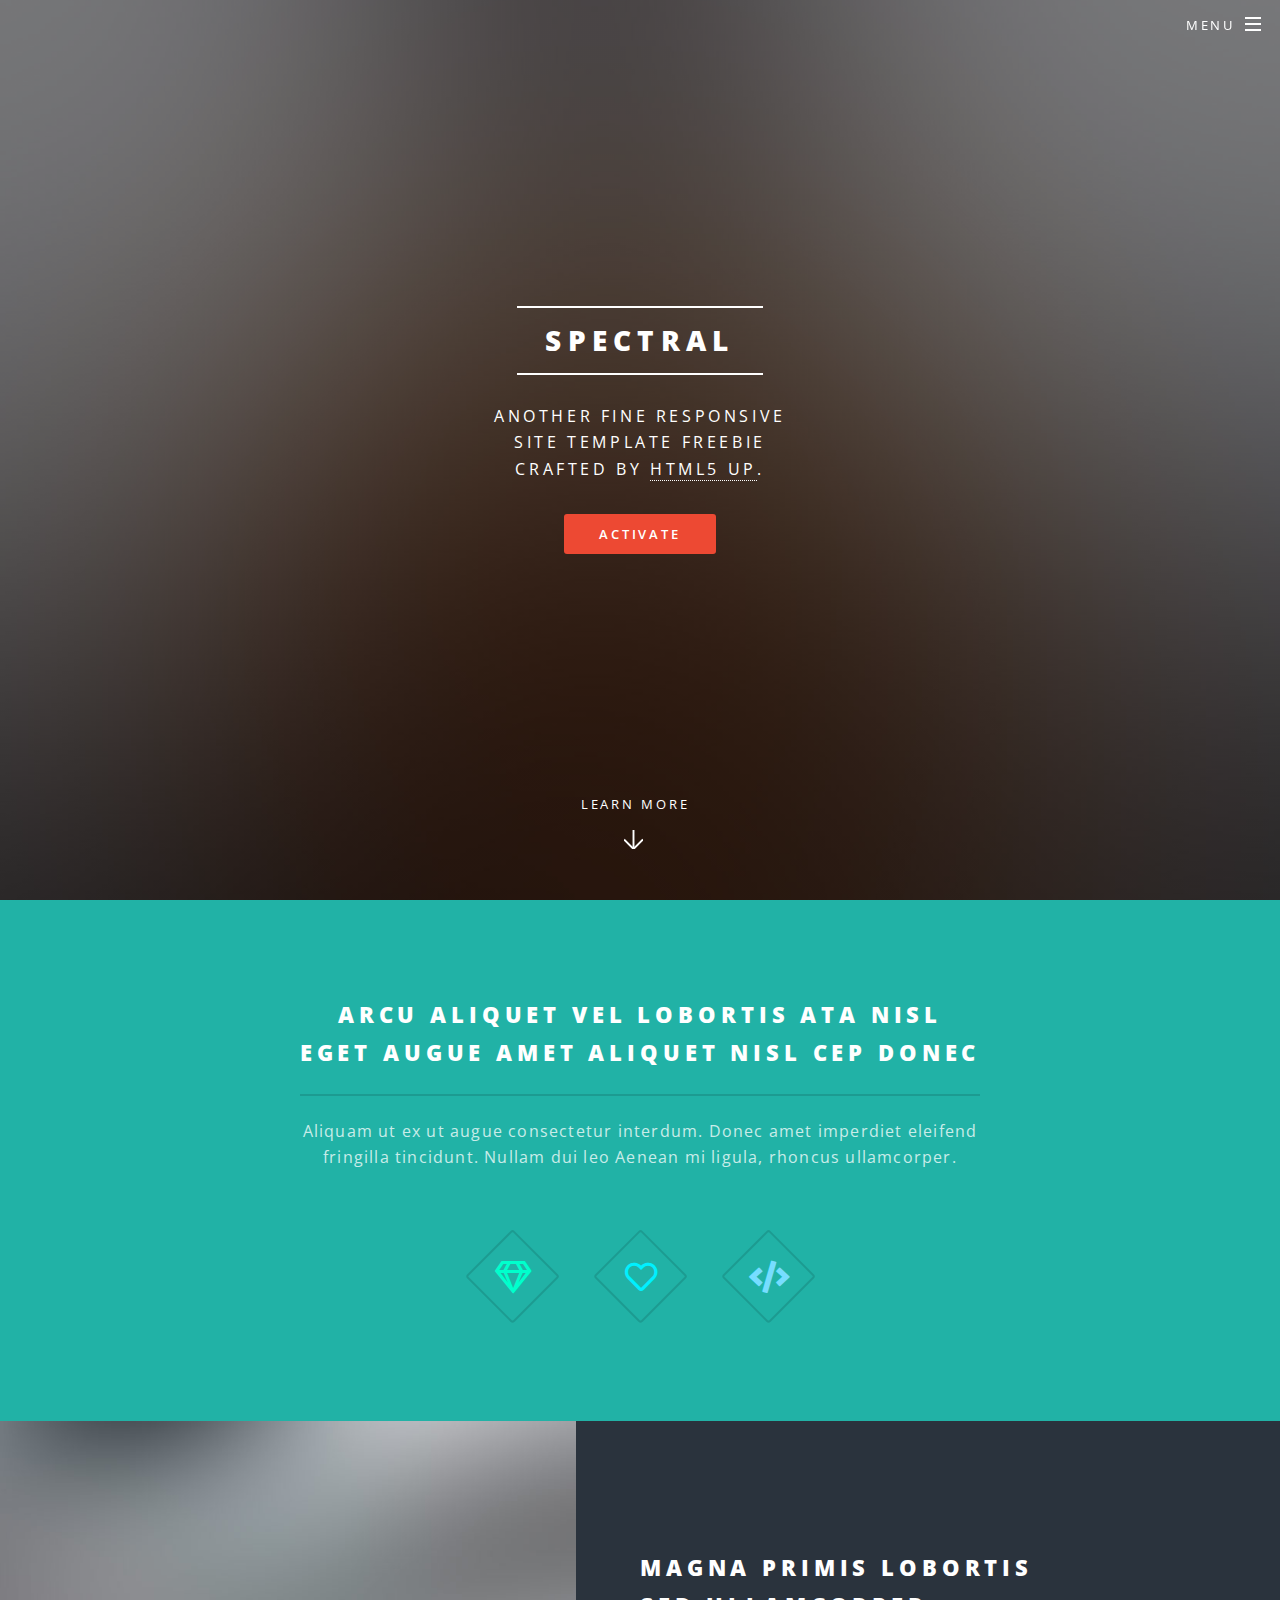
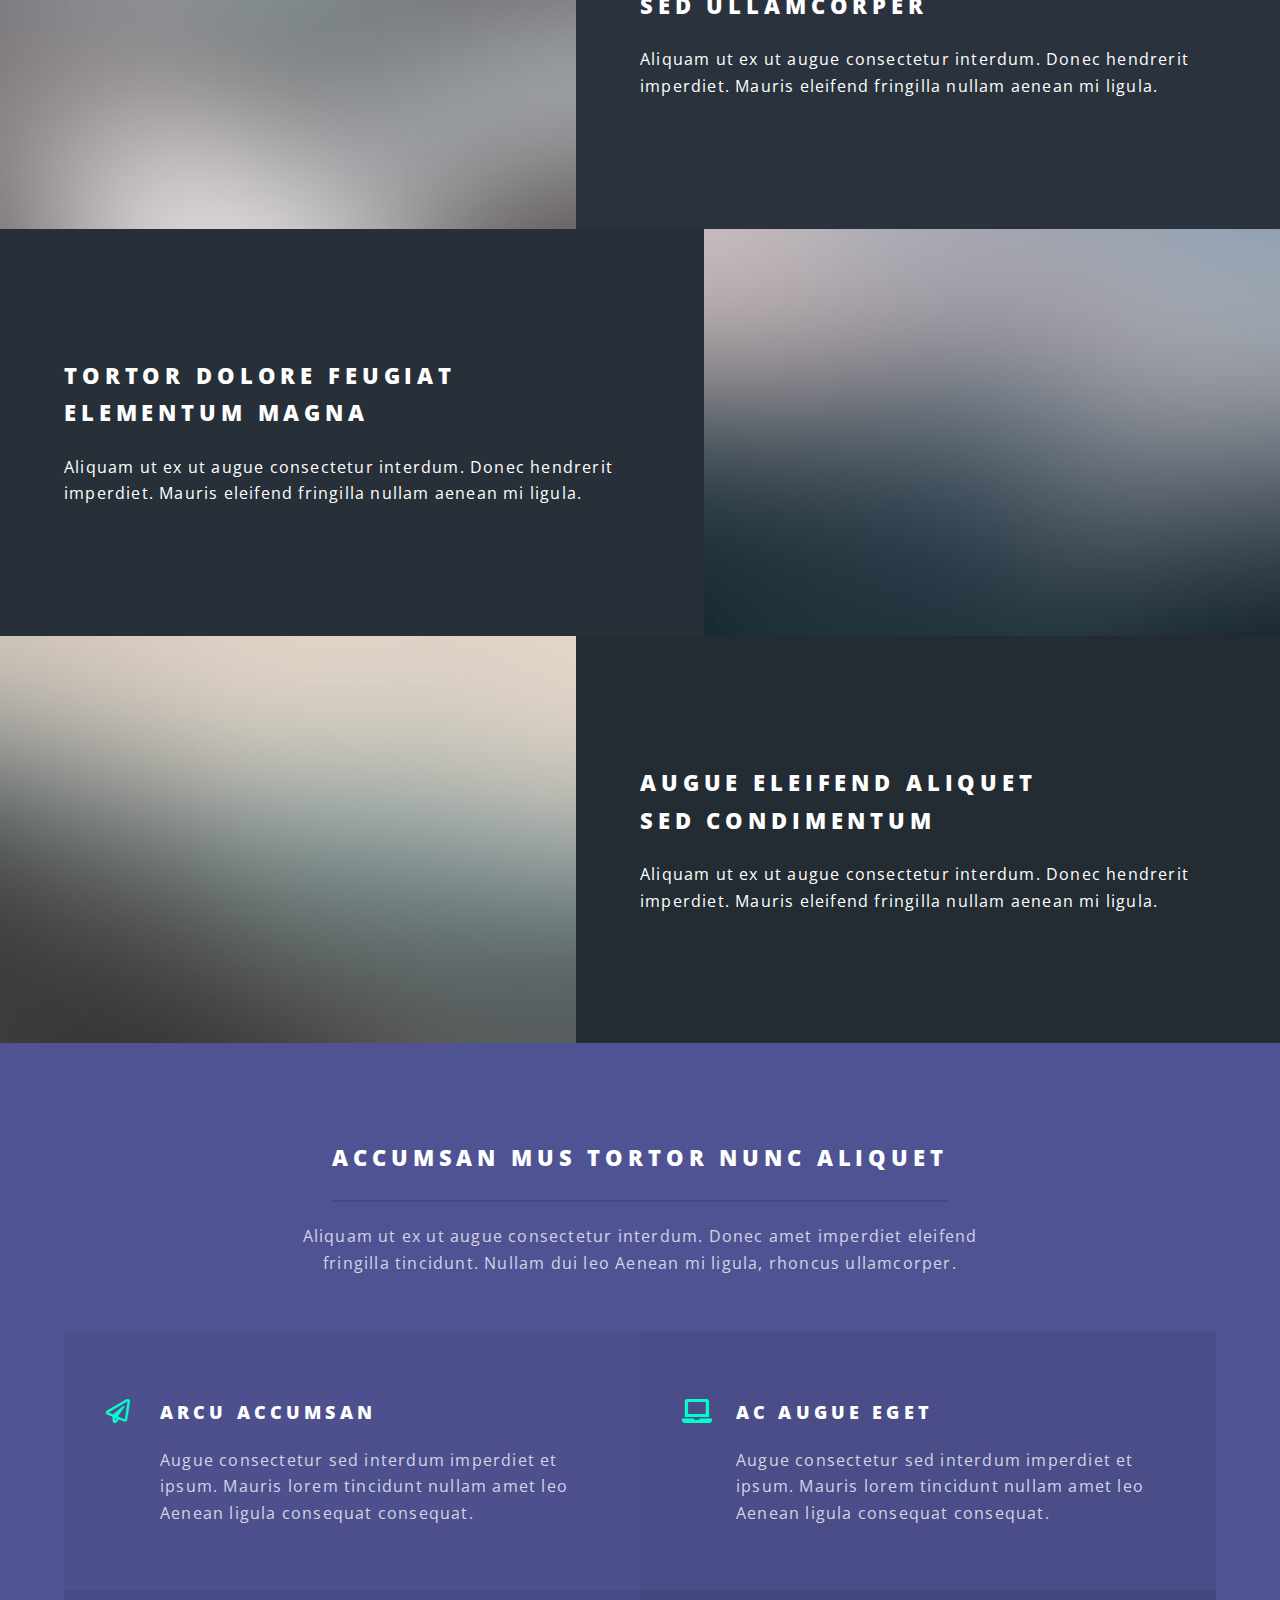
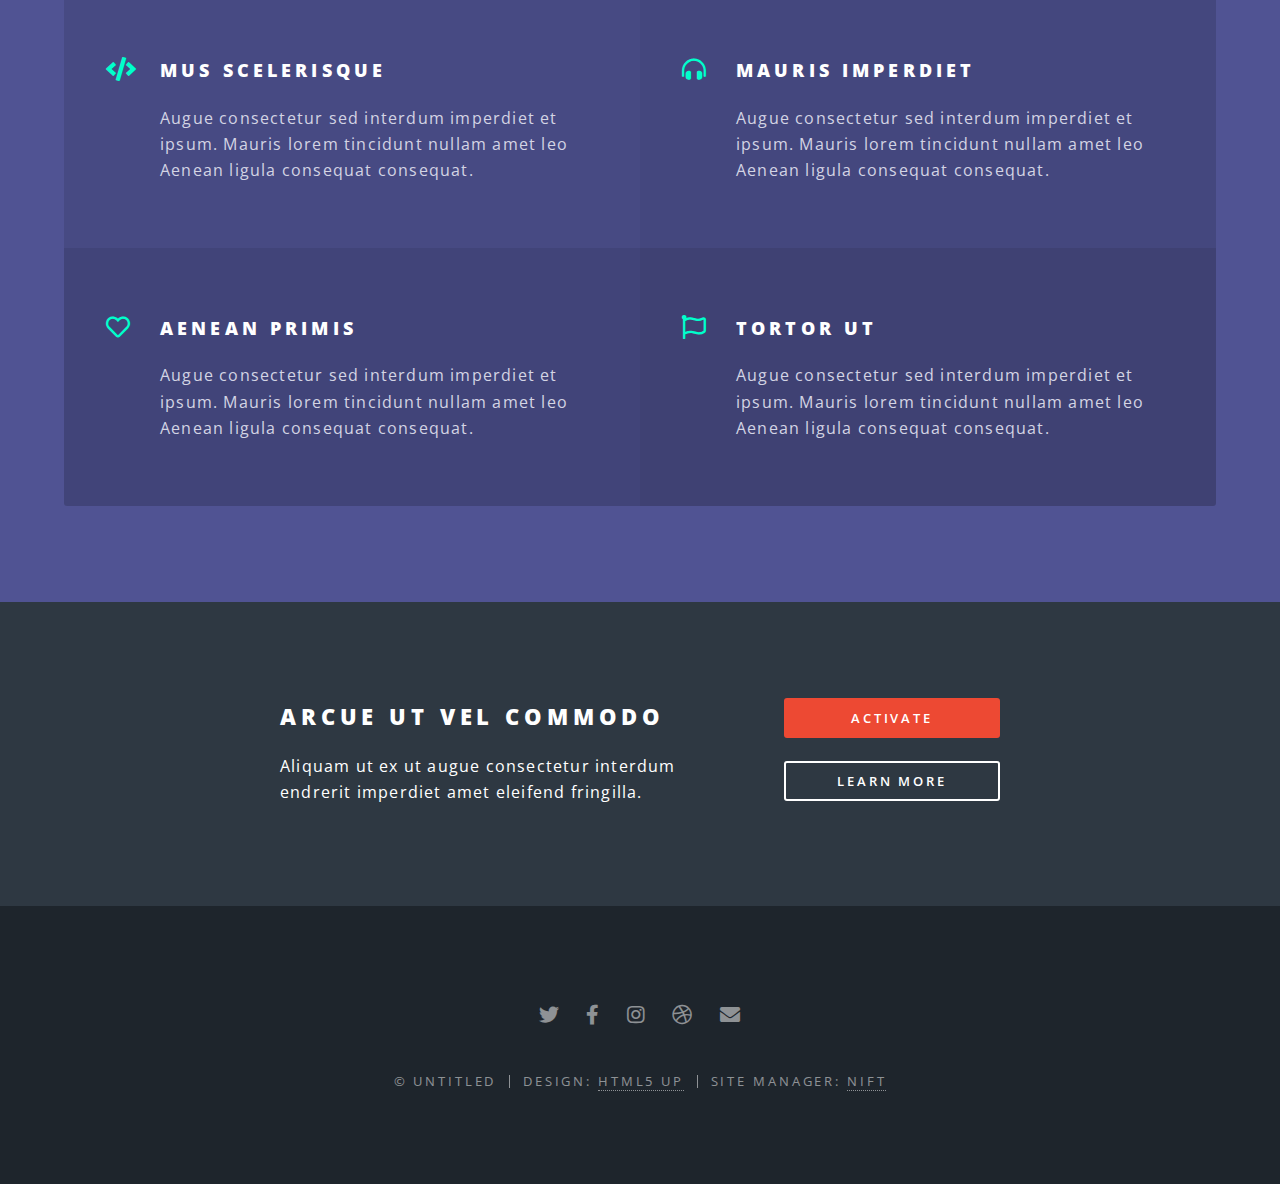
<file: index.html>
<!DOCTYPE HTML>
<!--
	Spectral by HTML5 UP
	html5up.net | @ajlkn
	Free for personal and commercial use under the CCA 3.0 license (html5up.net/license)
-->
<html>
	<head>
		<title>Spectral by HTML5 UP</title>
		<meta charset="utf-8" />
		<meta name="viewport" content="width=device-width, initial-scale=1, user-scalable=no" />
		<link rel="stylesheet" href="assets/css/main.css" />
		<noscript><link rel="stylesheet" href="assets/css/noscript.css" /></noscript>
	</head>
	<body class="landing is-preload">

		<!-- Page Wrapper -->
			<div id="page-wrapper">
				<!-- Header -->
					<header id="header" class="alt">
						<h1><a href="index.html">Spectral</a></h1>
						<nav id="nav">
							<ul>
								<li class="special">
									<a href="#menu" class="menuToggle"><span>Menu</span></a>
									<div id="menu">
										<ul>
											<li><a href="index.html">Home</a></li>
											<li><a href="generic.html">Generic</a></li>
											<li><a href="elements.html">Elements</a></li>
											<li><a href="#">Sign Up</a></li>
											<li><a href="#">Log In</a></li>
										</ul>
									</div>
								</li>
							</ul>
						</nav>
					</header>

				<!-- Banner -->
					<section id="banner">
						<div class="inner">
							<h2>Spectral</h2>
							<p>Another fine responsive<br />
							site template freebie<br />
							crafted by <a href="http://html5up.net">HTML5 UP</a>.</p>
							<ul class="actions special">
								<li><a href="#" class="button primary">Activate</a></li>
							</ul>
						</div>
						<a href="#one" class="more scrolly">Learn More</a>
					</section>
				
				<!-- One -->
					<section id="one" class="wrapper style1 special">
						<div class="inner">
							<header class="major">
								<h2>Arcu aliquet vel lobortis ata nisl<br />
								eget augue amet aliquet nisl cep donec</h2>
								<p>Aliquam ut ex ut augue consectetur interdum. Donec amet imperdiet eleifend<br />
								fringilla tincidunt. Nullam dui leo Aenean mi ligula, rhoncus ullamcorper.</p>
							</header>
							<ul class="icons major">
								<li><span class="icon fa-gem major style1"><span class="label">Lorem</span></span></li>
								<li><span class="icon fa-heart major style2"><span class="label">Ipsum</span></span></li>
								<li><span class="icon solid fa-code major style3"><span class="label">Dolor</span></span></li>
							</ul>
						</div>
					</section>
				
				<!-- Two -->
					<section id="two" class="wrapper alt style2">
						<section class="spotlight">
							<div class="image"><img src="images/pic01.jpg" alt="" /></div><div class="content">
								<h2>Magna primis lobortis<br />
								sed ullamcorper</h2>
								<p>Aliquam ut ex ut augue consectetur interdum. Donec hendrerit imperdiet. Mauris eleifend fringilla nullam aenean mi ligula.</p>
							</div>
						</section>
						<section class="spotlight">
							<div class="image"><img src="images/pic02.jpg" alt="" /></div><div class="content">
								<h2>Tortor dolore feugiat<br />
								elementum magna</h2>
								<p>Aliquam ut ex ut augue consectetur interdum. Donec hendrerit imperdiet. Mauris eleifend fringilla nullam aenean mi ligula.</p>
							</div>
						</section>
						<section class="spotlight">
							<div class="image"><img src="images/pic03.jpg" alt="" /></div><div class="content">
								<h2>Augue eleifend aliquet<br />
								sed condimentum</h2>
								<p>Aliquam ut ex ut augue consectetur interdum. Donec hendrerit imperdiet. Mauris eleifend fringilla nullam aenean mi ligula.</p>
							</div>
						</section>
					</section>
				
				<!-- Three -->
					<section id="three" class="wrapper style3 special">
						<div class="inner">
							<header class="major">
								<h2>Accumsan mus tortor nunc aliquet</h2>
								<p>Aliquam ut ex ut augue consectetur interdum. Donec amet imperdiet eleifend<br />
								fringilla tincidunt. Nullam dui leo Aenean mi ligula, rhoncus ullamcorper.</p>
							</header>
							<ul class="features">
								<li class="icon fa-paper-plane">
									<h3>Arcu accumsan</h3>
									<p>Augue consectetur sed interdum imperdiet et ipsum. Mauris lorem tincidunt nullam amet leo Aenean ligula consequat consequat.</p>
								</li>
								<li class="icon solid fa-laptop">
									<h3>Ac Augue Eget</h3>
									<p>Augue consectetur sed interdum imperdiet et ipsum. Mauris lorem tincidunt nullam amet leo Aenean ligula consequat consequat.</p>
								</li>
								<li class="icon solid fa-code">
									<h3>Mus Scelerisque</h3>
									<p>Augue consectetur sed interdum imperdiet et ipsum. Mauris lorem tincidunt nullam amet leo Aenean ligula consequat consequat.</p>
								</li>
								<li class="icon solid fa-headphones-alt">
									<h3>Mauris Imperdiet</h3>
									<p>Augue consectetur sed interdum imperdiet et ipsum. Mauris lorem tincidunt nullam amet leo Aenean ligula consequat consequat.</p>
								</li>
								<li class="icon fa-heart">
									<h3>Aenean Primis</h3>
									<p>Augue consectetur sed interdum imperdiet et ipsum. Mauris lorem tincidunt nullam amet leo Aenean ligula consequat consequat.</p>
								</li>
								<li class="icon fa-flag">
									<h3>Tortor Ut</h3>
									<p>Augue consectetur sed interdum imperdiet et ipsum. Mauris lorem tincidunt nullam amet leo Aenean ligula consequat consequat.</p>
								</li>
							</ul>
						</div>
					</section>
				
				<!-- CTA -->
					<section id="cta" class="wrapper style4">
						<div class="inner">
							<header>
								<h2>Arcue ut vel commodo</h2>
								<p>Aliquam ut ex ut augue consectetur interdum endrerit imperdiet amet eleifend fringilla.</p>
							</header>
							<ul class="actions stacked">
								<li><a href="#" class="button fit primary">Activate</a></li>
								<li><a href="#" class="button fit">Learn More</a></li>
							</ul>
						</div>
					</section>

				<!-- Footer -->
					<footer id="footer">
						<ul class="icons">
							<li><a href="#" class="icon brands fa-twitter"><span class="label">Twitter</span></a></li>
							<li><a href="#" class="icon brands fa-facebook-f"><span class="label">Facebook</span></a></li>
							<li><a href="#" class="icon brands fa-instagram"><span class="label">Instagram</span></a></li>
							<li><a href="#" class="icon brands fa-dribbble"><span class="label">Dribbble</span></a></li>
							<li><a href="#" class="icon solid fa-envelope"><span class="label">Email</span></a></li>
						</ul>
						<ul class="copyright">
							<li>&copy; Untitled</li><li>Design: <a href="http://html5up.net">HTML5 UP</a></li><li>Site Manager: <a href="https://nift.cc">Nift</a></li>
						</ul>
					</footer>
			</div>

		<!-- Scripts -->
			<script src="assets/js/jquery.min.js"></script>
			<script src="assets/js/jquery.scrollex.min.js"></script>
			<script src="assets/js/jquery.scrolly.min.js"></script>
			<script src="assets/js/browser.min.js"></script>
			<script src="assets/js/breakpoints.min.js"></script>
			<script src="assets/js/util.js"></script>
			<script src="assets/js/main.js"></script>
			<script src="assets/js/process_pre_tags.js"></script>
	</body>
</html>
</file>
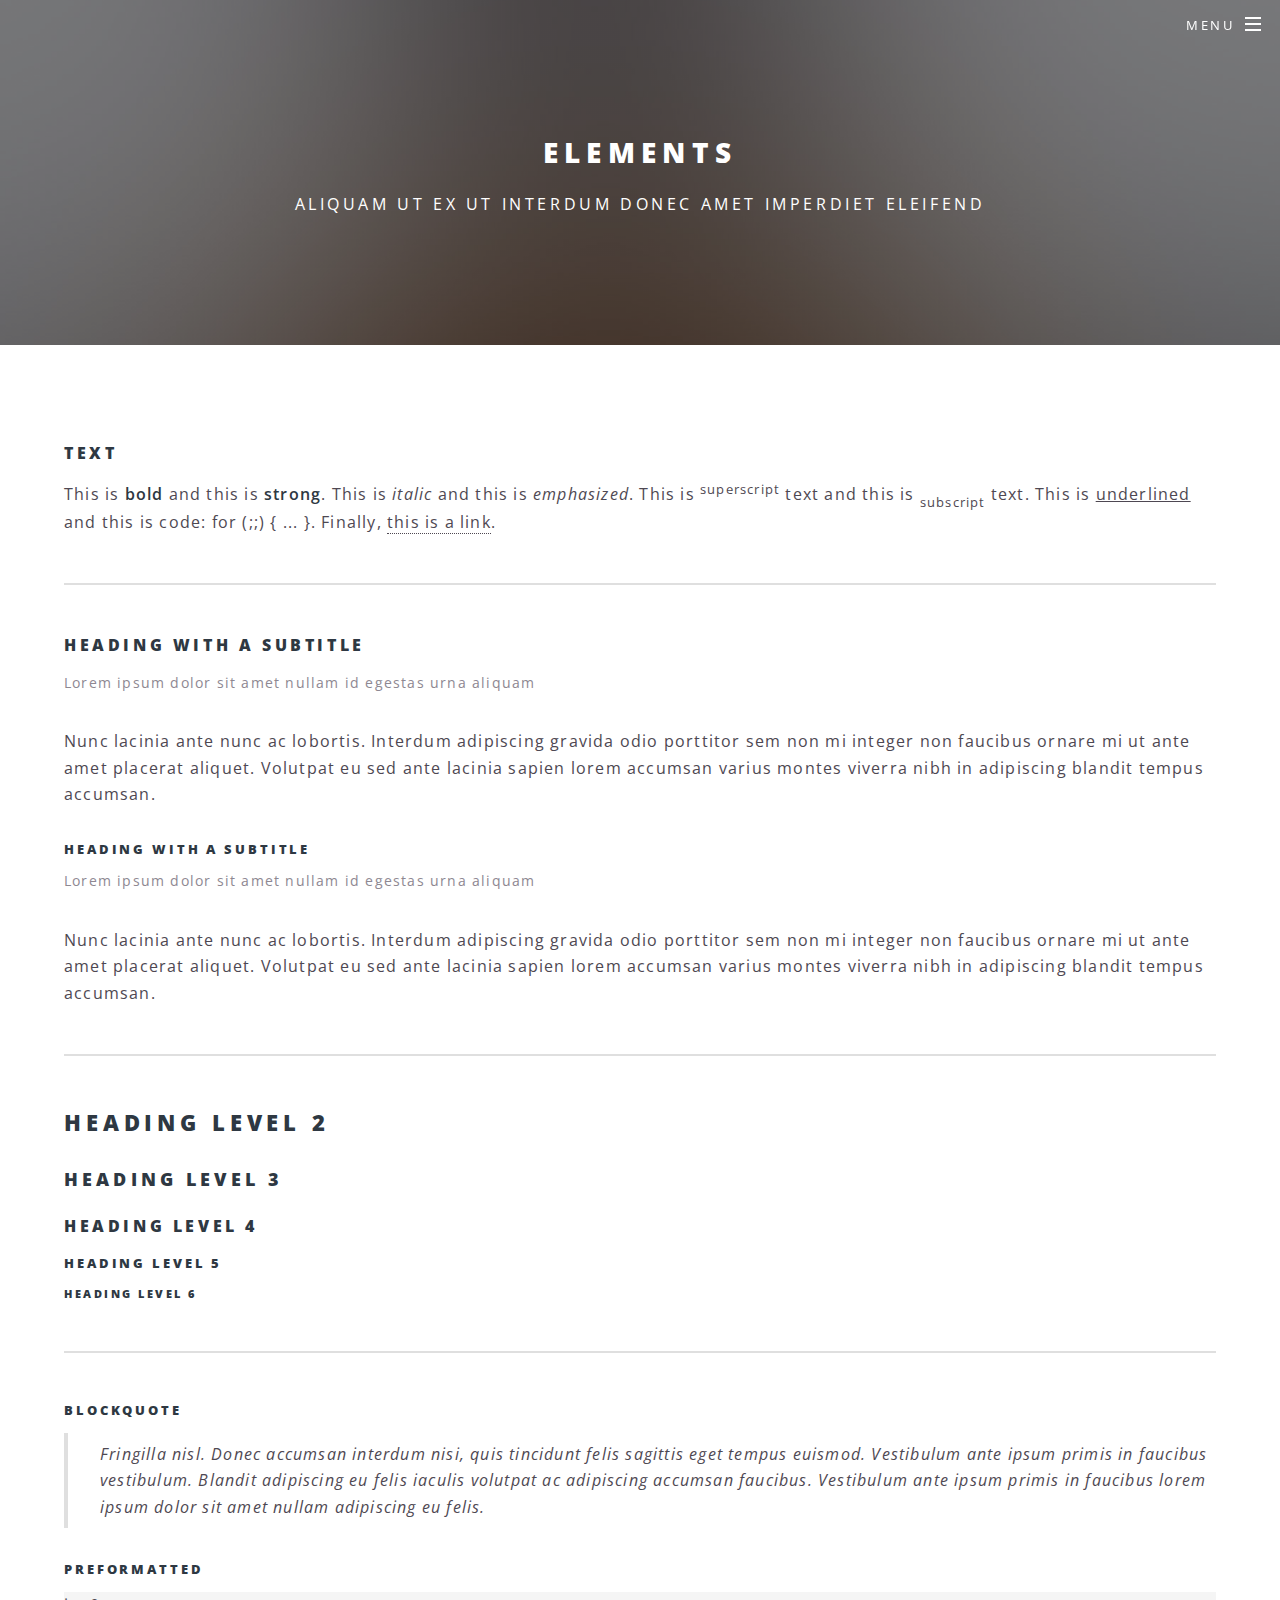
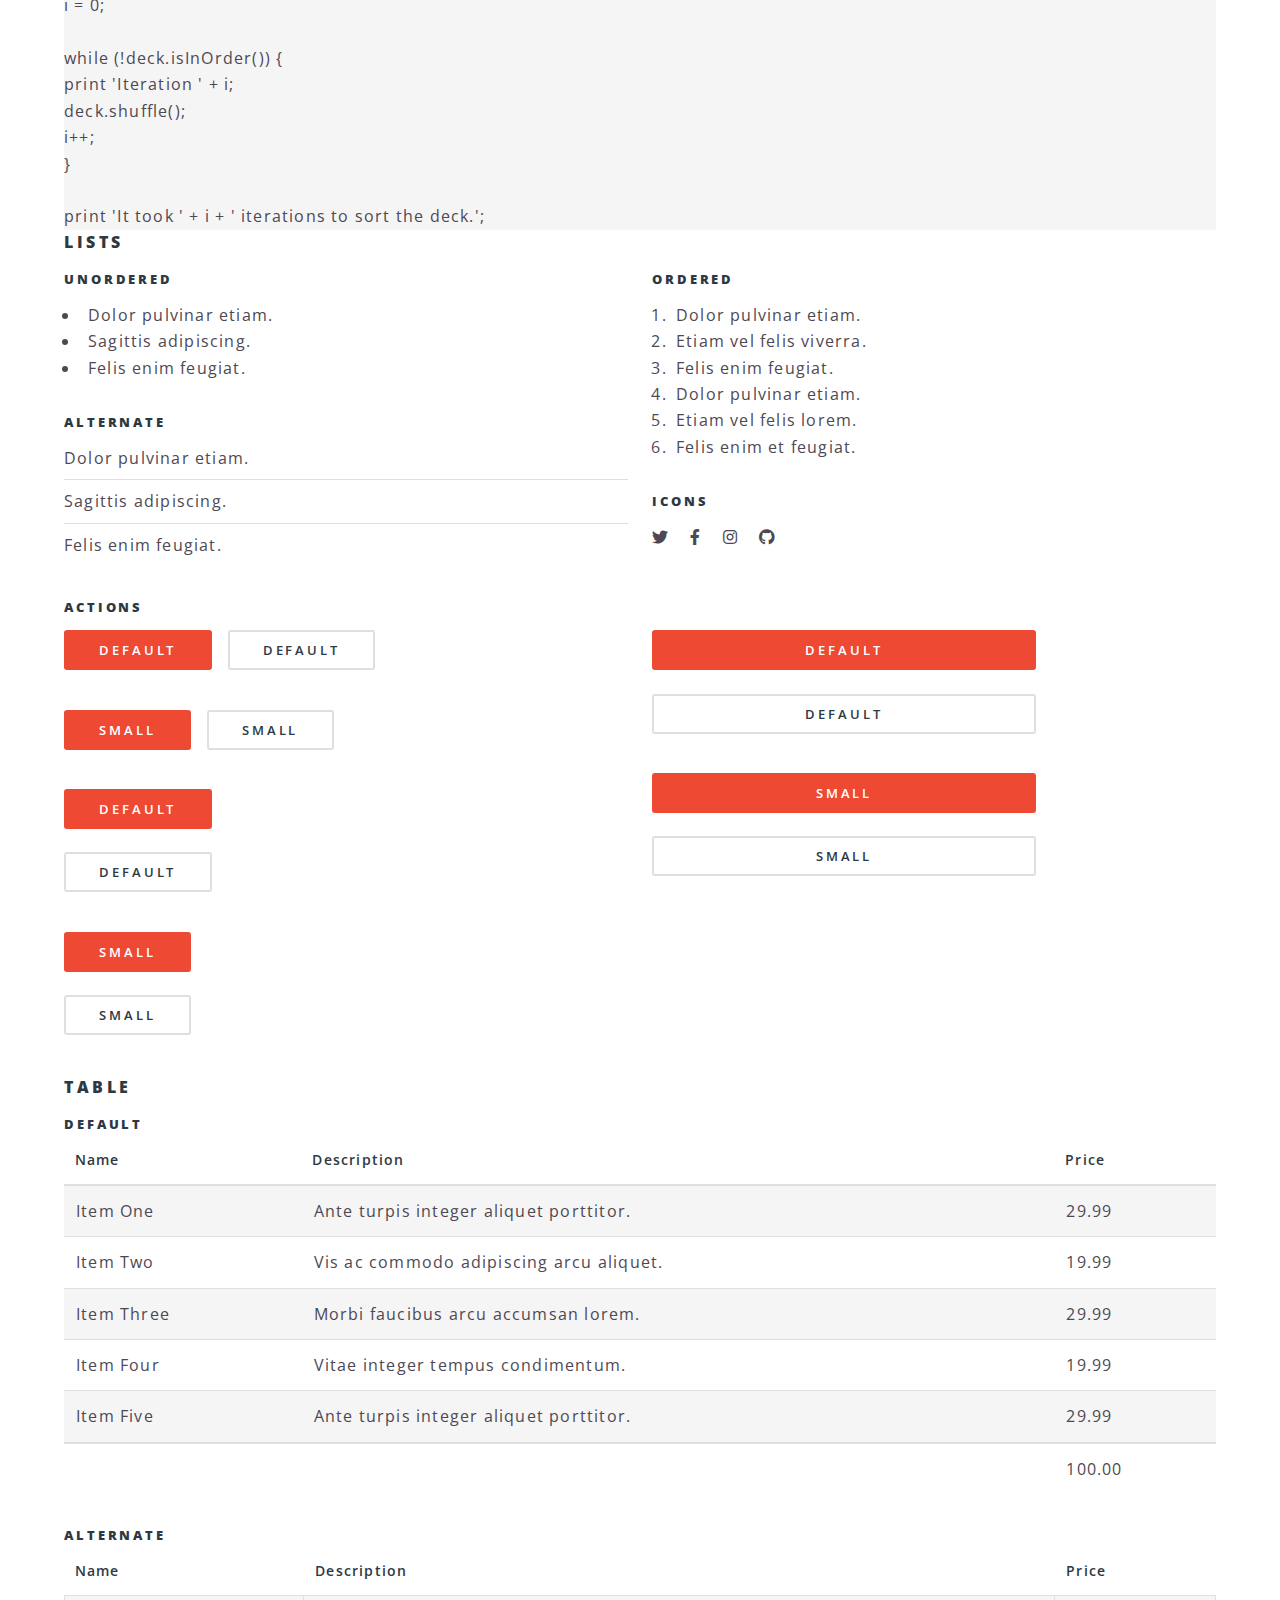
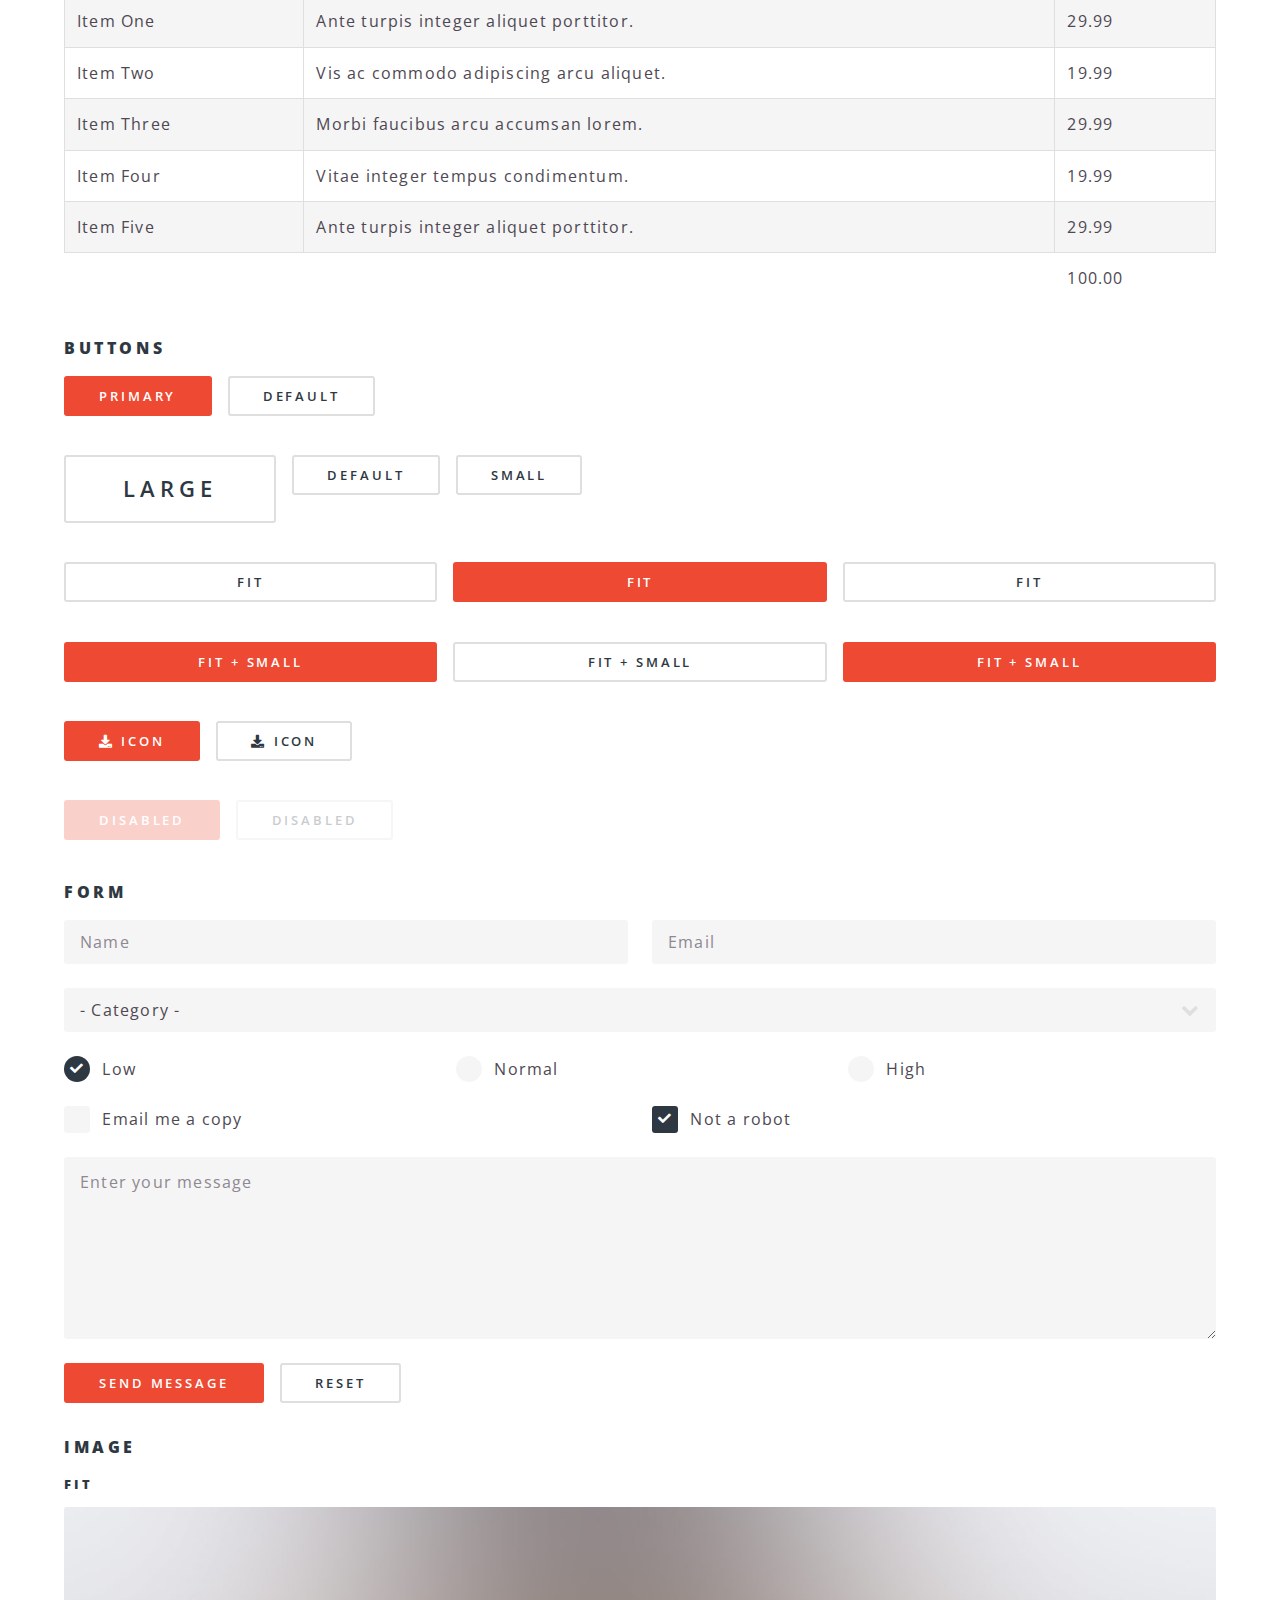
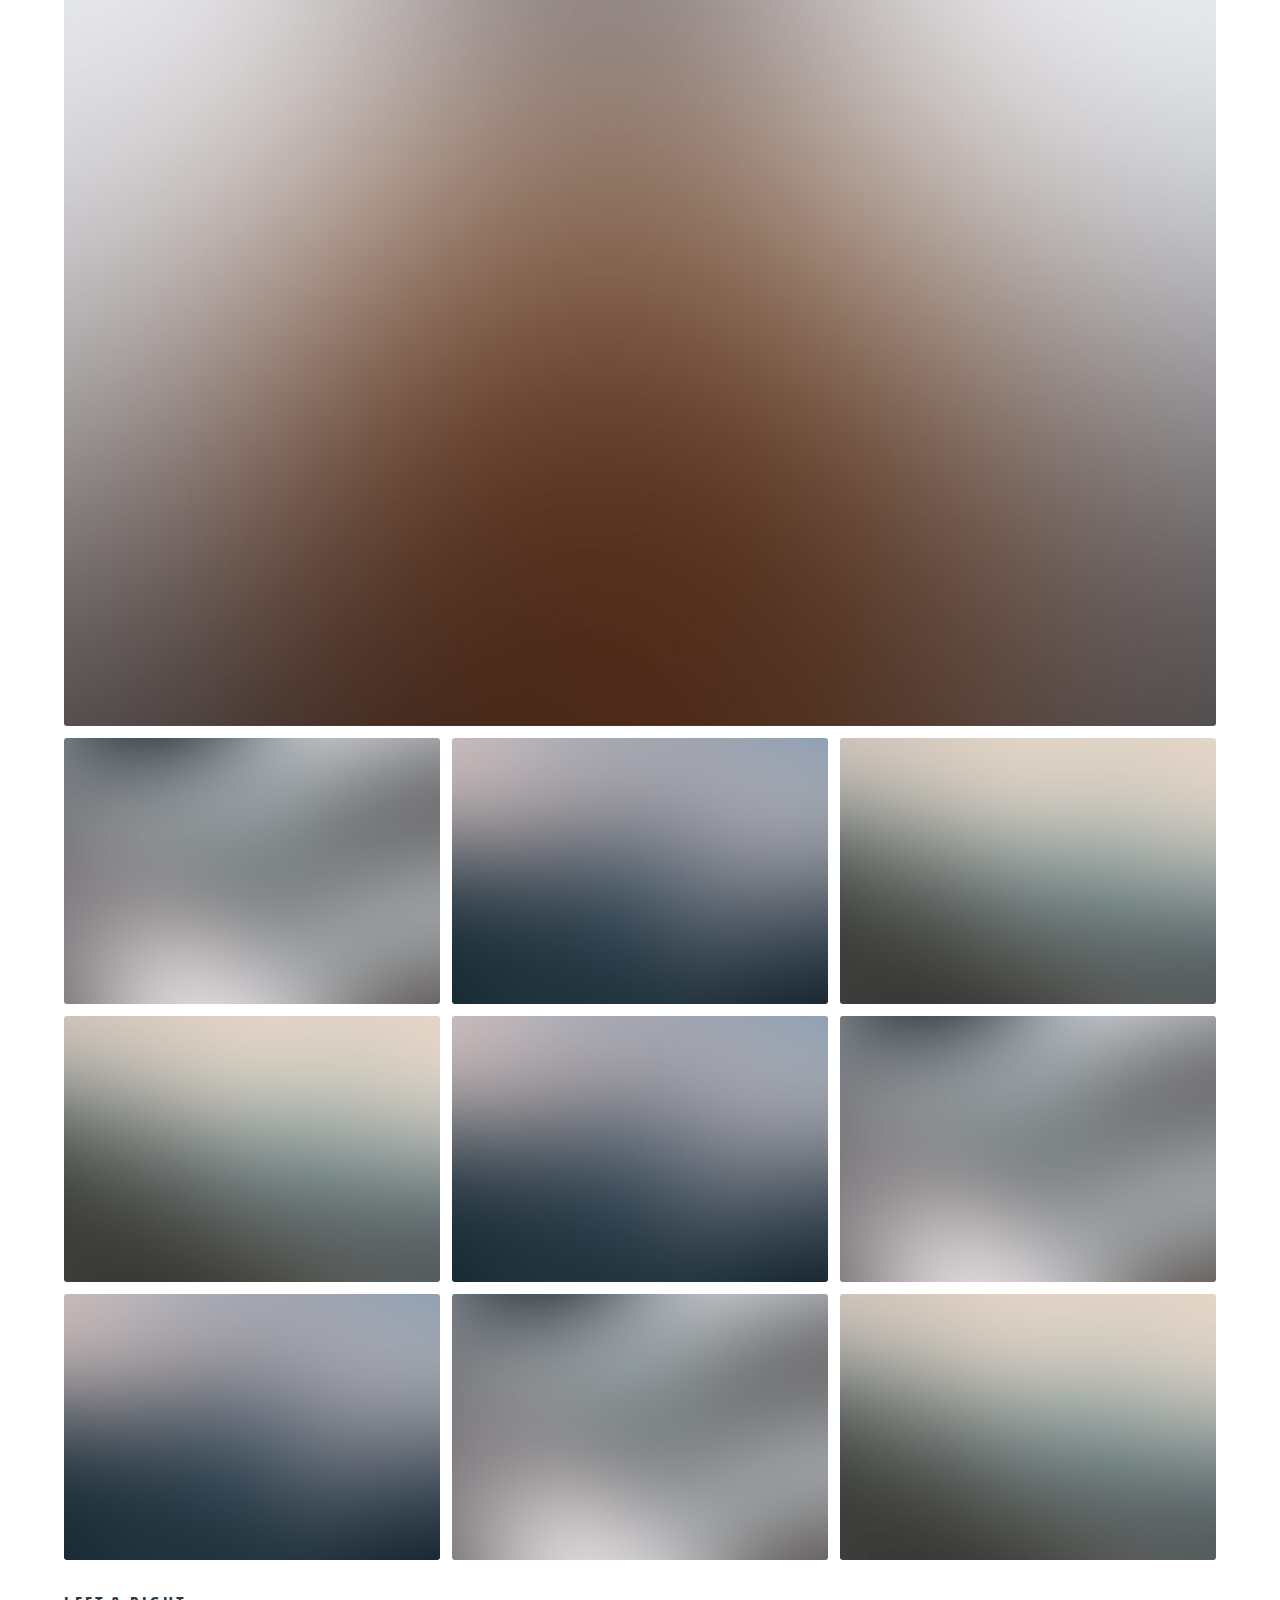
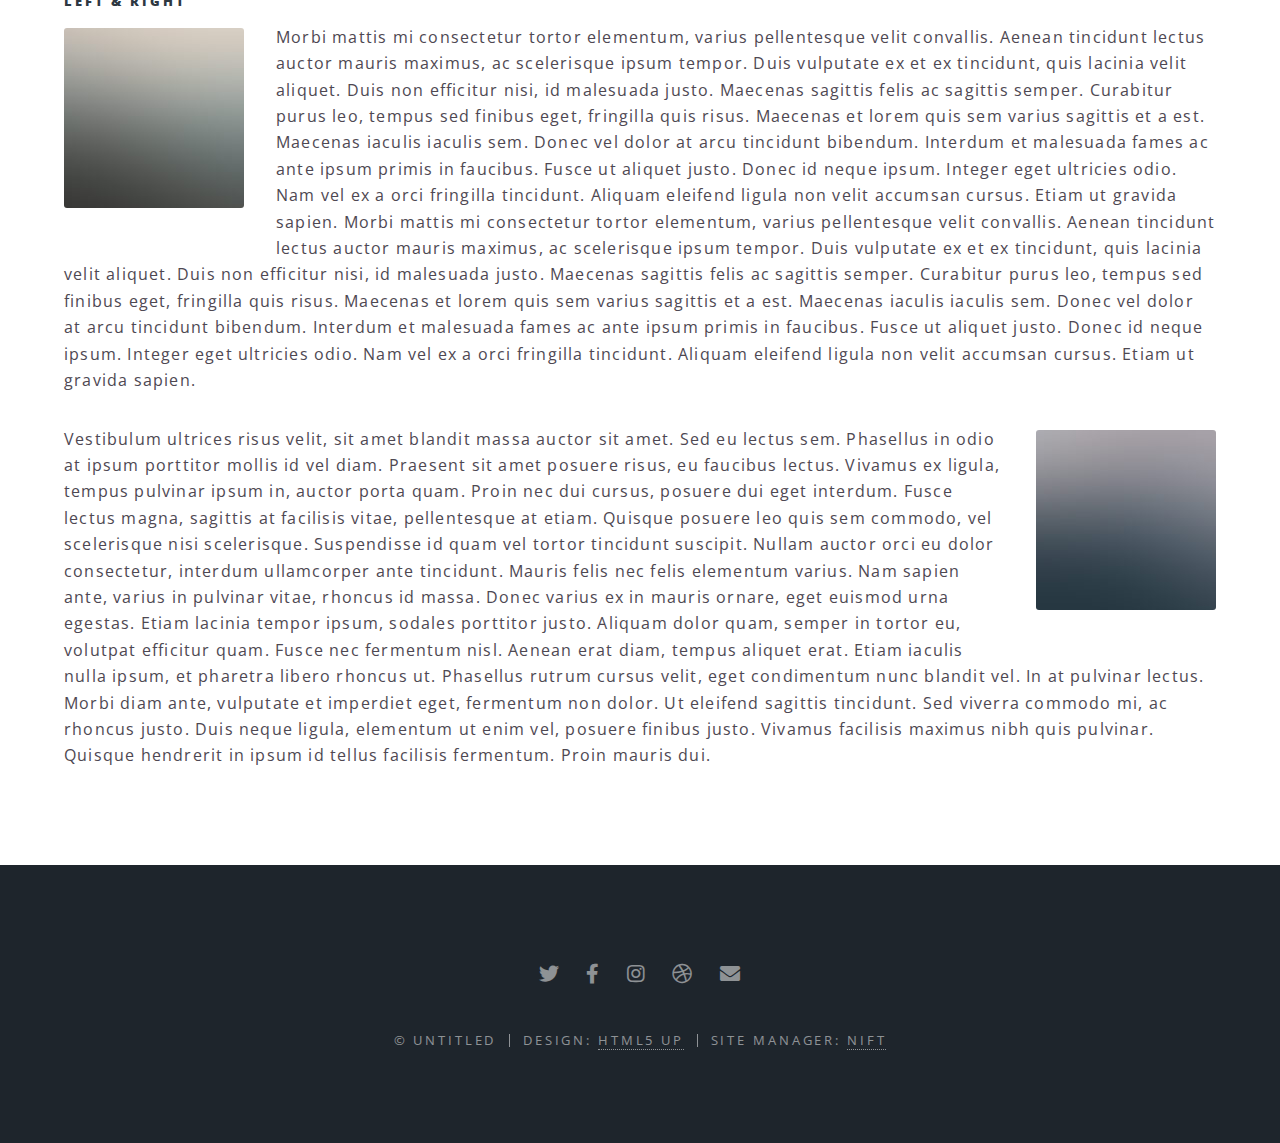
<file: elements.html>
<!DOCTYPE HTML>
<!--
	Spectral by HTML5 UP
	html5up.net | @ajlkn
	Free for personal and commercial use under the CCA 3.0 license (html5up.net/license)
-->
<html>
	<head>
		<title>Spectral by HTML5 UP</title>
		<meta charset="utf-8" />
		<meta name="viewport" content="width=device-width, initial-scale=1, user-scalable=no" />
		<link rel="stylesheet" href="assets/css/main.css" />
		<noscript><link rel="stylesheet" href="assets/css/noscript.css" /></noscript>
	</head>
	<body class="landing is-preload">

		<!-- Page Wrapper -->
			<div id="page-wrapper">
				<!-- Header -->
					<header id="header" class="alt">
						<h1><a href="index.html">Spectral</a></h1>
						<nav id="nav">
							<ul>
								<li class="special">
									<a href="#menu" class="menuToggle"><span>Menu</span></a>
									<div id="menu">
										<ul>
											<li><a href="index.html">Home</a></li>
											<li><a href="generic.html">Generic</a></li>
											<li><a href="elements.html">Elements</a></li>
											<li><a href="#">Sign Up</a></li>
											<li><a href="#">Log In</a></li>
										</ul>
									</div>
								</li>
							</ul>
						</nav>
					</header>

				<!-- Main -->
					<article id="main">
						<header>
							<h2>Elements</h2>
							<p>Aliquam ut ex ut interdum donec amet imperdiet eleifend</p>
						</header>
						<section class="wrapper style5">
							<div class="inner">
				
								<section>
									<h4>Text</h4>
									<p>This is <b>bold</b> and this is <strong>strong</strong>. This is <i>italic</i> and this is <em>emphasized</em>.
									This is <sup>superscript</sup> text and this is <sub>subscript</sub> text.
									This is <u>underlined</u> and this is code: <code>for (;;) { ... }</code>. Finally, <a href="#">this is a link</a>.</p>
									<hr />
									<header>
										<h4>Heading with a Subtitle</h4>
										<p>Lorem ipsum dolor sit amet nullam id egestas urna aliquam</p>
									</header>
									<p>Nunc lacinia ante nunc ac lobortis. Interdum adipiscing gravida odio porttitor sem non mi integer non faucibus ornare mi ut ante amet placerat aliquet. Volutpat eu sed ante lacinia sapien lorem accumsan varius montes viverra nibh in adipiscing blandit tempus accumsan.</p>
									<header>
										<h5>Heading with a Subtitle</h5>
										<p>Lorem ipsum dolor sit amet nullam id egestas urna aliquam</p>
									</header>
									<p>Nunc lacinia ante nunc ac lobortis. Interdum adipiscing gravida odio porttitor sem non mi integer non faucibus ornare mi ut ante amet placerat aliquet. Volutpat eu sed ante lacinia sapien lorem accumsan varius montes viverra nibh in adipiscing blandit tempus accumsan.</p>
									<hr />
									<h2>Heading Level 2</h2>
									<h3>Heading Level 3</h3>
									<h4>Heading Level 4</h4>
									<h5>Heading Level 5</h5>
									<h6>Heading Level 6</h6>
									<hr />
									<h5>Blockquote</h5>
									<blockquote>Fringilla nisl. Donec accumsan interdum nisi, quis tincidunt felis sagittis eget tempus euismod. Vestibulum ante ipsum primis in faucibus vestibulum. Blandit adipiscing eu felis iaculis volutpat ac adipiscing accumsan faucibus. Vestibulum ante ipsum primis in faucibus lorem ipsum dolor sit amet nullam adipiscing eu felis.</blockquote>
									<h5>Preformatted</h5>
									<pre>
										i = 0;
				
										while (!deck.isInOrder()) {
										print 'Iteration ' + i;
										deck.shuffle();
										i++;
										}
				
										print 'It took ' + i + ' iterations to sort the deck.';
									</pre>
								</section>
				
								<section>
									<h4>Lists</h4>
									<div class="row">
										<div class="col-6 col-12-medium">
											<h5>Unordered</h5>
											<ul>
												<li>Dolor pulvinar etiam.</li>
												<li>Sagittis adipiscing.</li>
												<li>Felis enim feugiat.</li>
											</ul>
											<h5>Alternate</h5>
											<ul class="alt">
												<li>Dolor pulvinar etiam.</li>
												<li>Sagittis adipiscing.</li>
												<li>Felis enim feugiat.</li>
											</ul>
										</div>
										<div class="col-6 col-12-medium">
											<h5>Ordered</h5>
											<ol>
												<li>Dolor pulvinar etiam.</li>
												<li>Etiam vel felis viverra.</li>
												<li>Felis enim feugiat.</li>
												<li>Dolor pulvinar etiam.</li>
												<li>Etiam vel felis lorem.</li>
												<li>Felis enim et feugiat.</li>
											</ol>
											<h5>Icons</h5>
											<ul class="icons">
												<li><a href="#" class="icon brands fa-twitter"><span class="label">Twitter</span></a></li>
												<li><a href="#" class="icon brands fa-facebook-f"><span class="label">Facebook</span></a></li>
												<li><a href="#" class="icon brands fa-instagram"><span class="label">Instagram</span></a></li>
												<li><a href="#" class="icon brands fa-github"><span class="label">Github</span></a></li>
											</ul>
										</div>
									</div>
									<h5>Actions</h5>
									<div class="row">
										<div class="col-6 col-12-medium">
											<ul class="actions">
												<li><a href="#" class="button primary">Default</a></li>
												<li><a href="#" class="button">Default</a></li>
											</ul>
											<ul class="actions small">
												<li><a href="#" class="button primary small">Small</a></li>
												<li><a href="#" class="button small">Small</a></li>
											</ul>
											<ul class="actions stacked">
												<li><a href="#" class="button primary">Default</a></li>
												<li><a href="#" class="button">Default</a></li>
											</ul>
											<ul class="actions stacked">
												<li><a href="#" class="button primary small">Small</a></li>
												<li><a href="#" class="button small">Small</a></li>
											</ul>
										</div>
										<div class="col-6 col-12-medium">
											<ul class="actions stacked">
												<li><a href="#" class="button primary fit">Default</a></li>
												<li><a href="#" class="button fit">Default</a></li>
											</ul>
											<ul class="actions stacked">
												<li><a href="#" class="button primary small fit">Small</a></li>
												<li><a href="#" class="button small fit">Small</a></li>
											</ul>
										</div>
									</div>
								</section>
				
								<section>
									<h4>Table</h4>
									<h5>Default</h5>
									<div class="table-wrapper">
										<table>
											<thead>
												<tr>
													<th>Name</th>
													<th>Description</th>
													<th>Price</th>
												</tr>
											</thead>
											<tbody>
												<tr>
													<td>Item One</td>
													<td>Ante turpis integer aliquet porttitor.</td>
													<td>29.99</td>
												</tr>
												<tr>
													<td>Item Two</td>
													<td>Vis ac commodo adipiscing arcu aliquet.</td>
													<td>19.99</td>
												</tr>
												<tr>
													<td>Item Three</td>
													<td> Morbi faucibus arcu accumsan lorem.</td>
													<td>29.99</td>
												</tr>
												<tr>
													<td>Item Four</td>
													<td>Vitae integer tempus condimentum.</td>
													<td>19.99</td>
												</tr>
												<tr>
													<td>Item Five</td>
													<td>Ante turpis integer aliquet porttitor.</td>
													<td>29.99</td>
												</tr>
											</tbody>
											<tfoot>
												<tr>
													<td colspan="2"></td>
													<td>100.00</td>
												</tr>
											</tfoot>
										</table>
									</div>
				
									<h5>Alternate</h5>
									<div class="table-wrapper">
										<table class="alt">
											<thead>
												<tr>
													<th>Name</th>
													<th>Description</th>
													<th>Price</th>
												</tr>
											</thead>
											<tbody>
												<tr>
													<td>Item One</td>
													<td>Ante turpis integer aliquet porttitor.</td>
													<td>29.99</td>
												</tr>
												<tr>
													<td>Item Two</td>
													<td>Vis ac commodo adipiscing arcu aliquet.</td>
													<td>19.99</td>
												</tr>
												<tr>
													<td>Item Three</td>
													<td> Morbi faucibus arcu accumsan lorem.</td>
													<td>29.99</td>
												</tr>
												<tr>
													<td>Item Four</td>
													<td>Vitae integer tempus condimentum.</td>
													<td>19.99</td>
												</tr>
												<tr>
													<td>Item Five</td>
													<td>Ante turpis integer aliquet porttitor.</td>
													<td>29.99</td>
												</tr>
											</tbody>
											<tfoot>
												<tr>
													<td colspan="2"></td>
													<td>100.00</td>
												</tr>
											</tfoot>
										</table>
									</div>
								</section>
				
								<section>
									<h4>Buttons</h4>
									<ul class="actions">
										<li><a href="#" class="button primary">Primary</a></li>
										<li><a href="#" class="button">Default</a></li>
									</ul>
									<ul class="actions">
										<li><a href="#" class="button large">Large</a></li>
										<li><a href="#" class="button">Default</a></li>
										<li><a href="#" class="button small">Small</a></li>
									</ul>
									<ul class="actions fit">
										<li><a href="#" class="button fit">Fit</a></li>
										<li><a href="#" class="button primary fit">Fit</a></li>
										<li><a href="#" class="button fit">Fit</a></li>
									</ul>
									<ul class="actions fit small">
										<li><a href="#" class="button primary fit small">Fit + Small</a></li>
										<li><a href="#" class="button fit small">Fit + Small</a></li>
										<li><a href="#" class="button primary fit small">Fit + Small</a></li>
									</ul>
									<ul class="actions">
										<li><a href="#" class="button primary icon solid fa-download">Icon</a></li>
										<li><a href="#" class="button icon solid fa-download">Icon</a></li>
									</ul>
									<ul class="actions">
										<li><span class="button primary disabled">Disabled</span></li>
										<li><span class="button disabled">Disabled</span></li>
									</ul>
								</section>
				
								<section>
									<h4>Form</h4>
									<form method="post" action="#">
										<div class="row gtr-uniform">
											<div class="col-6 col-12-xsmall">
												<input type="text" name="demo-name" id="demo-name" value="" placeholder="Name" />
											</div>
											<div class="col-6 col-12-xsmall">
												<input type="email" name="demo-email" id="demo-email" value="" placeholder="Email" />
											</div>
											<div class="col-12">
												<select name="demo-category" id="demo-category">
													<option value="">- Category -</option>
													<option value="1">Manufacturing</option>
													<option value="1">Shipping</option>
													<option value="1">Administration</option>
													<option value="1">Human Resources</option>
												</select>
											</div>
											<div class="col-4 col-12-small">
												<input type="radio" id="demo-priority-low" name="demo-priority" checked>
												<label for="demo-priority-low">Low</label>
											</div>
											<div class="col-4 col-12-small">
												<input type="radio" id="demo-priority-normal" name="demo-priority">
												<label for="demo-priority-normal">Normal</label>
											</div>
											<div class="col-4 col-12-small">
												<input type="radio" id="demo-priority-high" name="demo-priority">
												<label for="demo-priority-high">High</label>
											</div>
											<div class="col-6 col-12-small">
												<input type="checkbox" id="demo-copy" name="demo-copy">
												<label for="demo-copy">Email me a copy</label>
											</div>
											<div class="col-6 col-12-small">
												<input type="checkbox" id="demo-human" name="demo-human" checked>
												<label for="demo-human">Not a robot</label>
											</div>
											<div class="col-12">
												<textarea name="demo-message" id="demo-message" placeholder="Enter your message" rows="6"></textarea>
											</div>
											<div class="col-12">
												<ul class="actions">
													<li><input type="submit" value="Send Message" class="primary" /></li>
													<li><input type="reset" value="Reset" /></li>
												</ul>
											</div>
										</div>
									</form>
								</section>
				
								<section>
									<h4>Image</h4>
									<h5>Fit</h5>
									<div class="box alt">
										<div class="row gtr-50 gtr-uniform">
											<div class="col-12"><span class="image fit"><img src="images/banner.jpg" alt="" /></span></div>
											<div class="col-4"><span class="image fit"><img src="images/pic01.jpg" alt="" /></span></div>
											<div class="col-4"><span class="image fit"><img src="images/pic02.jpg" alt="" /></span></div>
											<div class="col-4"><span class="image fit"><img src="images/pic03.jpg" alt="" /></span></div>
											<div class="col-4"><span class="image fit"><img src="images/pic03.jpg" alt="" /></span></div>
											<div class="col-4"><span class="image fit"><img src="images/pic02.jpg" alt="" /></span></div>
											<div class="col-4"><span class="image fit"><img src="images/pic01.jpg" alt="" /></span></div>
											<div class="col-4"><span class="image fit"><img src="images/pic02.jpg" alt="" /></span></div>
											<div class="col-4"><span class="image fit"><img src="images/pic01.jpg" alt="" /></span></div>
											<div class="col-4"><span class="image fit"><img src="images/pic03.jpg" alt="" /></span></div>
										</div>
									</div>
									<h5>Left &amp; Right</h5>
									<p><span class="image left"><img src="images/pic04.jpg" alt="" /></span>Morbi mattis mi consectetur tortor elementum, varius pellentesque velit convallis. Aenean tincidunt lectus auctor mauris maximus, ac scelerisque ipsum tempor. Duis vulputate ex et ex tincidunt, quis lacinia velit aliquet. Duis non efficitur nisi, id malesuada justo. Maecenas sagittis felis ac sagittis semper. Curabitur purus leo, tempus sed finibus eget, fringilla quis risus. Maecenas et lorem quis sem varius sagittis et a est. Maecenas iaculis iaculis sem. Donec vel dolor at arcu tincidunt bibendum. Interdum et malesuada fames ac ante ipsum primis in faucibus. Fusce ut aliquet justo. Donec id neque ipsum. Integer eget ultricies odio. Nam vel ex a orci fringilla tincidunt. Aliquam eleifend ligula non velit accumsan cursus. Etiam ut gravida sapien. Morbi mattis mi consectetur tortor elementum, varius pellentesque velit convallis. Aenean tincidunt lectus auctor mauris maximus, ac scelerisque ipsum tempor. Duis vulputate ex et ex tincidunt, quis lacinia velit aliquet. Duis non efficitur nisi, id malesuada justo. Maecenas sagittis felis ac sagittis semper. Curabitur purus leo, tempus sed finibus eget, fringilla quis risus. Maecenas et lorem quis sem varius sagittis et a est. Maecenas iaculis iaculis sem. Donec vel dolor at arcu tincidunt bibendum. Interdum et malesuada fames ac ante ipsum primis in faucibus. Fusce ut aliquet justo. Donec id neque ipsum. Integer eget ultricies odio. Nam vel ex a orci fringilla tincidunt. Aliquam eleifend ligula non velit accumsan cursus. Etiam ut gravida sapien.</p>
									<p><span class="image right"><img src="images/pic05.jpg" alt="" /></span>Vestibulum ultrices risus velit, sit amet blandit massa auctor sit amet. Sed eu lectus sem. Phasellus in odio at ipsum porttitor mollis id vel diam. Praesent sit amet posuere risus, eu faucibus lectus. Vivamus ex ligula, tempus pulvinar ipsum in, auctor porta quam. Proin nec dui cursus, posuere dui eget interdum. Fusce lectus magna, sagittis at facilisis vitae, pellentesque at etiam. Quisque posuere leo quis sem commodo, vel scelerisque nisi scelerisque. Suspendisse id quam vel tortor tincidunt suscipit. Nullam auctor orci eu dolor consectetur, interdum ullamcorper ante tincidunt. Mauris felis nec felis elementum varius. Nam sapien ante, varius in pulvinar vitae, rhoncus id massa. Donec varius ex in mauris ornare, eget euismod urna egestas. Etiam lacinia tempor ipsum, sodales porttitor justo. Aliquam dolor quam, semper in tortor eu, volutpat efficitur quam. Fusce nec fermentum nisl. Aenean erat diam, tempus aliquet erat. Etiam iaculis nulla ipsum, et pharetra libero rhoncus ut. Phasellus rutrum cursus velit, eget condimentum nunc blandit vel. In at pulvinar lectus. Morbi diam ante, vulputate et imperdiet eget, fermentum non dolor. Ut eleifend sagittis tincidunt. Sed viverra commodo mi, ac rhoncus justo. Duis neque ligula, elementum ut enim vel, posuere finibus justo. Vivamus facilisis maximus nibh quis pulvinar. Quisque hendrerit in ipsum id tellus facilisis fermentum. Proin mauris dui.</p>
								</section>
				
							</div>
						</section>
					</article>

				<!-- Footer -->
					<footer id="footer">
						<ul class="icons">
							<li><a href="#" class="icon brands fa-twitter"><span class="label">Twitter</span></a></li>
							<li><a href="#" class="icon brands fa-facebook-f"><span class="label">Facebook</span></a></li>
							<li><a href="#" class="icon brands fa-instagram"><span class="label">Instagram</span></a></li>
							<li><a href="#" class="icon brands fa-dribbble"><span class="label">Dribbble</span></a></li>
							<li><a href="#" class="icon solid fa-envelope"><span class="label">Email</span></a></li>
						</ul>
						<ul class="copyright">
							<li>&copy; Untitled</li><li>Design: <a href="http://html5up.net">HTML5 UP</a></li><li>Site Manager: <a href="https://nift.cc">Nift</a></li>
						</ul>
					</footer>
			</div>

		<!-- Scripts -->
			<script src="assets/js/jquery.min.js"></script>
			<script src="assets/js/jquery.scrollex.min.js"></script>
			<script src="assets/js/jquery.scrolly.min.js"></script>
			<script src="assets/js/browser.min.js"></script>
			<script src="assets/js/breakpoints.min.js"></script>
			<script src="assets/js/util.js"></script>
			<script src="assets/js/main.js"></script>
			<script src="assets/js/process_pre_tags.js"></script>
	</body>
</html>
</file>
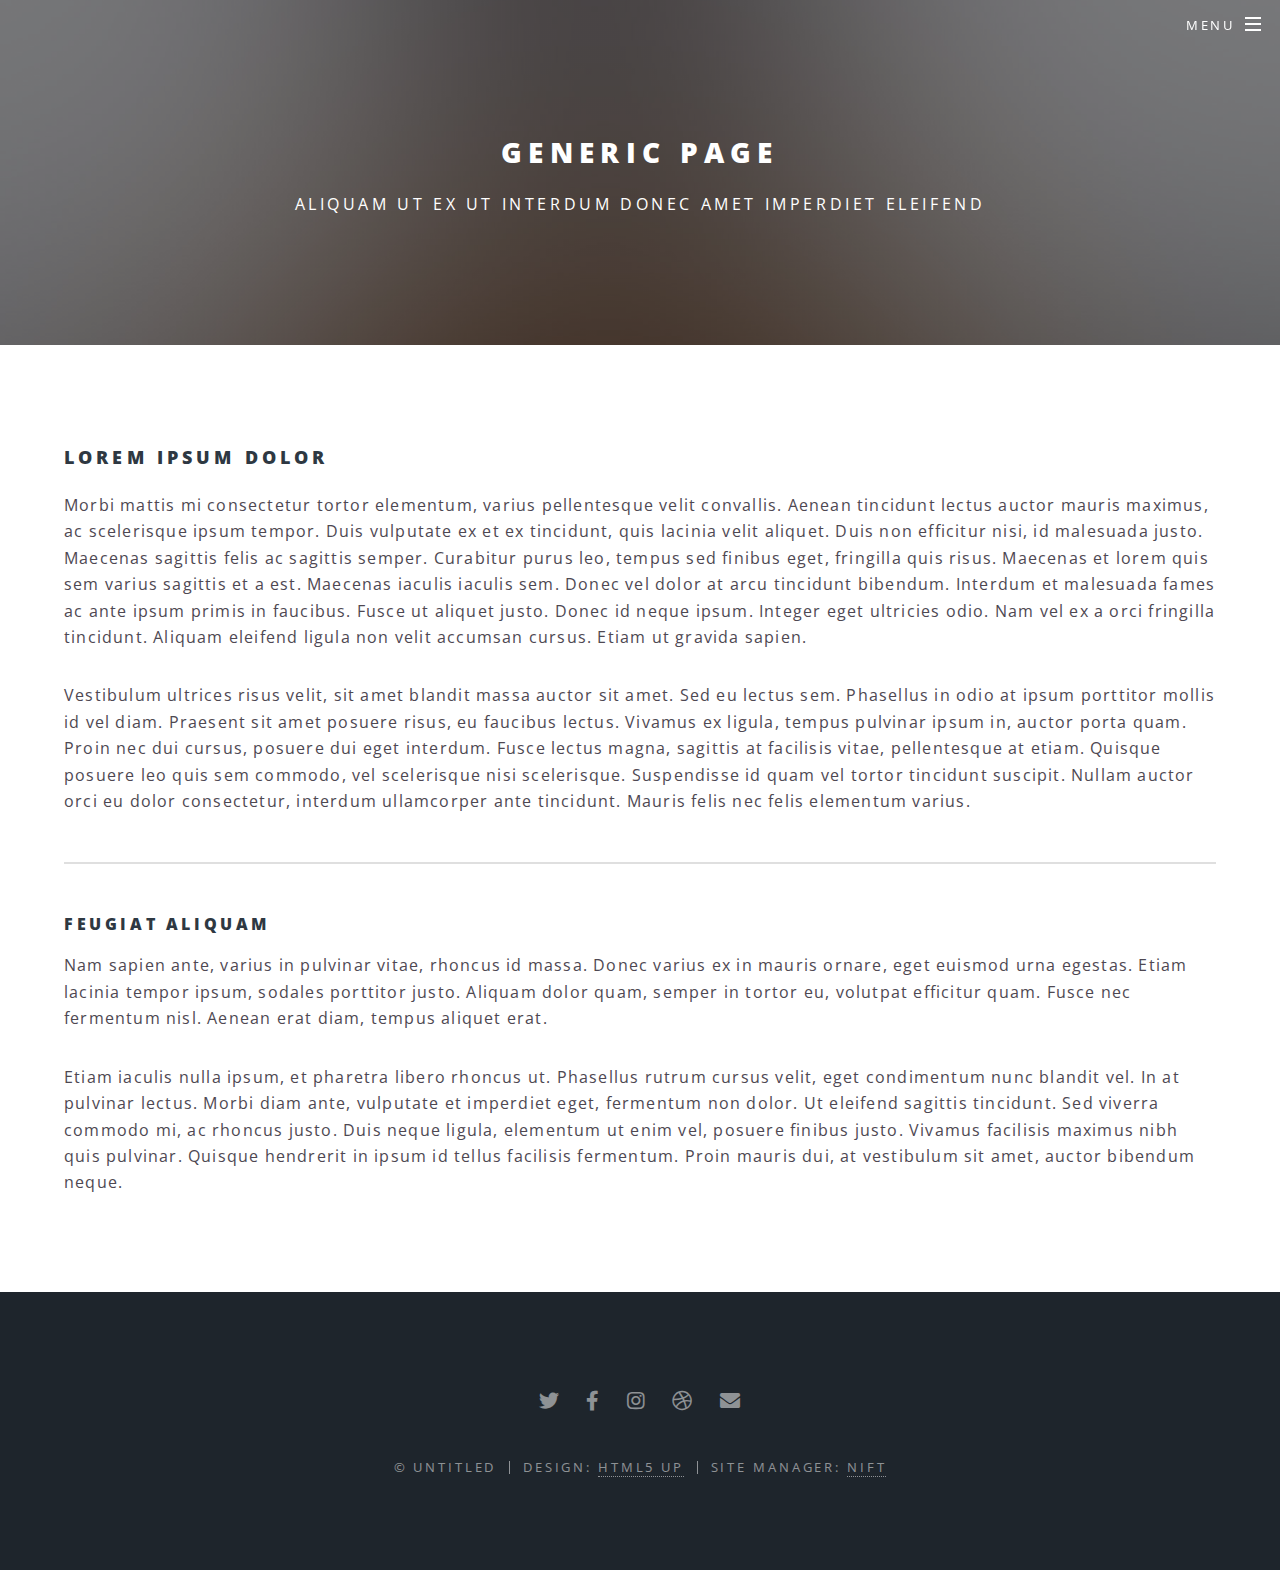
<file: generic.html>
<!DOCTYPE HTML>
<!--
	Spectral by HTML5 UP
	html5up.net | @ajlkn
	Free for personal and commercial use under the CCA 3.0 license (html5up.net/license)
-->
<html>
	<head>
		<title>Spectral by HTML5 UP</title>
		<meta charset="utf-8" />
		<meta name="viewport" content="width=device-width, initial-scale=1, user-scalable=no" />
		<link rel="stylesheet" href="assets/css/main.css" />
		<noscript><link rel="stylesheet" href="assets/css/noscript.css" /></noscript>
	</head>
	<body class="landing is-preload">

		<!-- Page Wrapper -->
			<div id="page-wrapper">
				<!-- Header -->
					<header id="header" class="alt">
						<h1><a href="index.html">Spectral</a></h1>
						<nav id="nav">
							<ul>
								<li class="special">
									<a href="#menu" class="menuToggle"><span>Menu</span></a>
									<div id="menu">
										<ul>
											<li><a href="index.html">Home</a></li>
											<li><a href="generic.html">Generic</a></li>
											<li><a href="elements.html">Elements</a></li>
											<li><a href="#">Sign Up</a></li>
											<li><a href="#">Log In</a></li>
										</ul>
									</div>
								</li>
							</ul>
						</nav>
					</header>

				<!-- Main -->
					<article id="main">
						<header>
							<h2>Generic Page</h2>
							<p>Aliquam ut ex ut interdum donec amet imperdiet eleifend</p>
						</header>
						<section class="wrapper style5">
							<div class="inner">
				
								<h3>Lorem ipsum dolor</h3>
								<p>Morbi mattis mi consectetur tortor elementum, varius pellentesque velit convallis. Aenean tincidunt lectus auctor mauris maximus, ac scelerisque ipsum tempor. Duis vulputate ex et ex tincidunt, quis lacinia velit aliquet. Duis non efficitur nisi, id malesuada justo. Maecenas sagittis felis ac sagittis semper. Curabitur purus leo, tempus sed finibus eget, fringilla quis risus. Maecenas et lorem quis sem varius sagittis et a est. Maecenas iaculis iaculis sem. Donec vel dolor at arcu tincidunt bibendum. Interdum et malesuada fames ac ante ipsum primis in faucibus. Fusce ut aliquet justo. Donec id neque ipsum. Integer eget ultricies odio. Nam vel ex a orci fringilla tincidunt. Aliquam eleifend ligula non velit accumsan cursus. Etiam ut gravida sapien.</p>
				
								<p>Vestibulum ultrices risus velit, sit amet blandit massa auctor sit amet. Sed eu lectus sem. Phasellus in odio at ipsum porttitor mollis id vel diam. Praesent sit amet posuere risus, eu faucibus lectus. Vivamus ex ligula, tempus pulvinar ipsum in, auctor porta quam. Proin nec dui cursus, posuere dui eget interdum. Fusce lectus magna, sagittis at facilisis vitae, pellentesque at etiam. Quisque posuere leo quis sem commodo, vel scelerisque nisi scelerisque. Suspendisse id quam vel tortor tincidunt suscipit. Nullam auctor orci eu dolor consectetur, interdum ullamcorper ante tincidunt. Mauris felis nec felis elementum varius.</p>
				
								<hr />
				
								<h4>Feugiat aliquam</h4>
								<p>Nam sapien ante, varius in pulvinar vitae, rhoncus id massa. Donec varius ex in mauris ornare, eget euismod urna egestas. Etiam lacinia tempor ipsum, sodales porttitor justo. Aliquam dolor quam, semper in tortor eu, volutpat efficitur quam. Fusce nec fermentum nisl. Aenean erat diam, tempus aliquet erat.</p>
				
								<p>Etiam iaculis nulla ipsum, et pharetra libero rhoncus ut. Phasellus rutrum cursus velit, eget condimentum nunc blandit vel. In at pulvinar lectus. Morbi diam ante, vulputate et imperdiet eget, fermentum non dolor. Ut eleifend sagittis tincidunt. Sed viverra commodo mi, ac rhoncus justo. Duis neque ligula, elementum ut enim vel, posuere finibus justo. Vivamus facilisis maximus nibh quis pulvinar. Quisque hendrerit in ipsum id tellus facilisis fermentum. Proin mauris dui, at vestibulum sit amet, auctor bibendum neque.</p>
				
							</div>
						</section>
					</article>

				<!-- Footer -->
					<footer id="footer">
						<ul class="icons">
							<li><a href="#" class="icon brands fa-twitter"><span class="label">Twitter</span></a></li>
							<li><a href="#" class="icon brands fa-facebook-f"><span class="label">Facebook</span></a></li>
							<li><a href="#" class="icon brands fa-instagram"><span class="label">Instagram</span></a></li>
							<li><a href="#" class="icon brands fa-dribbble"><span class="label">Dribbble</span></a></li>
							<li><a href="#" class="icon solid fa-envelope"><span class="label">Email</span></a></li>
						</ul>
						<ul class="copyright">
							<li>&copy; Untitled</li><li>Design: <a href="http://html5up.net">HTML5 UP</a></li><li>Site Manager: <a href="https://nift.cc">Nift</a></li>
						</ul>
					</footer>
			</div>

		<!-- Scripts -->
			<script src="assets/js/jquery.min.js"></script>
			<script src="assets/js/jquery.scrollex.min.js"></script>
			<script src="assets/js/jquery.scrolly.min.js"></script>
			<script src="assets/js/browser.min.js"></script>
			<script src="assets/js/breakpoints.min.js"></script>
			<script src="assets/js/util.js"></script>
			<script src="assets/js/main.js"></script>
			<script src="assets/js/process_pre_tags.js"></script>
	</body>
</html>
</file>
<file: assets/css/noscript.css>
/*
	Spectral by HTML5 UP
	html5up.net | @ajlkn
	Free for personal and commercial use under the CCA 3.0 license (html5up.net/license)
*/

/* Banner */

	body.is-preload #banner h2 {
		-moz-transform: none;
		-webkit-transform: none;
		-ms-transform: none;
		transform: none;
		opacity: 1;
	}

		body.is-preload #banner h2:before, body.is-preload #banner h2:after {
			width: 100%;
		}

	body.is-preload #banner .more {
		-moz-transform: none;
		-webkit-transform: none;
		-ms-transform: none;
		transform: none;
		opacity: 1;
	}

	body.is-preload #banner:after {
		opacity: 0;
	}
</file>
<file: assets/css/main.css>
@import url(fontawesome-all.min.css);
@import url("https://fonts.googleapis.com/css?family=Open+Sans:400,400italic,600,600italic,800,800italic");

/*
	Spectral by HTML5 UP
	html5up.net | @ajlkn
	Free for personal and commercial use under the CCA 3.0 license (html5up.net/license)
*/

html, body, div, span, applet, object,
iframe, h1, h2, h3, h4, h5, h6, p, blockquote,
pre, a, abbr, acronym, address, big, cite,
code, del, dfn, em, img, ins, kbd, q, s, samp,
small, strike, strong, sub, sup, tt, var, b,
u, i, center, dl, dt, dd, ol, ul, li, fieldset,
form, label, legend, table, caption, tbody,
tfoot, thead, tr, th, td, article, aside,
canvas, details, embed, figure, figcaption,
footer, header, hgroup, menu, nav, output, ruby,
section, summary, time, mark, audio, video {
	margin: 0;
	padding: 0;
	border: 0;
	font-size: 100%;
	font: inherit;
	vertical-align: baseline;}

article, aside, details, figcaption, figure,
footer, header, hgroup, menu, nav, section {
	display: block;}

body {
	line-height: 1;
}

ol, ul {
	list-style: none;
}

blockquote, q {
	quotes: none;
}

	blockquote:before, blockquote:after, q:before, q:after {
		content: '';
		content: none;
	}

table {
	border-collapse: collapse;
	border-spacing: 0;
}

body {
	-webkit-text-size-adjust: none;
}

mark {
	background-color: transparent;
	color: inherit;
}

input::-moz-focus-inner {
	border: 0;
	padding: 0;
}

input, select, textarea {
	-moz-appearance: none;
	-webkit-appearance: none;
	-ms-appearance: none;
	appearance: none;
}

/* Basic */

	@-ms-viewport {
		width: device-width;
	}

	html {
		box-sizing: border-box;
	}

	*, *:before, *:after {
		box-sizing: inherit;
	}

	body {
		background: #2e3842;
	}

		body.is-preload *, body.is-preload *:before, body.is-preload *:after {
			-moz-animation: none !important;
			-webkit-animation: none !important;
			-ms-animation: none !important;
			animation: none !important;
			-moz-transition: none !important;
			-webkit-transition: none !important;
			-ms-transition: none !important;
			transition: none !important;
		}

	body, input, select, textarea {
		color: #fff;
		font-family: "Open Sans", Helvetica, sans-serif;
		font-size: 15pt;
		font-weight: 400;
		letter-spacing: 0.075em;
		line-height: 1.65em;
	}

		@media screen and (max-width: 1680px) {

			body, input, select, textarea {
				font-size: 13pt;
			}

		}

		@media screen and (max-width: 1280px) {

			body, input, select, textarea {
				font-size: 12pt;
			}

		}

		@media screen and (max-width: 736px) {

			body, input, select, textarea {
				font-size: 11pt;
				letter-spacing: 0.0375em;
			}

		}

	a {
		-moz-transition: color 0.2s ease, border-bottom-color 0.2s ease;
		-webkit-transition: color 0.2s ease, border-bottom-color 0.2s ease;
		-ms-transition: color 0.2s ease, border-bottom-color 0.2s ease;
		transition: color 0.2s ease, border-bottom-color 0.2s ease;
		border-bottom: dotted 1px;
		color: inherit;
		text-decoration: none;
	}

		a:hover {
			border-bottom-color: transparent;
		}

	strong, b {
		color: #fff;
		font-weight: 600;
	}

	em, i {
		font-style: italic;
	}

	p {
		margin: 0 0 2em 0;
	}

	h1, h2, h3, h4, h5, h6 {
		color: #fff;
		font-weight: 800;
		letter-spacing: 0.225em;
		line-height: 1em;
		margin: 0 0 1em 0;
		text-transform: uppercase;
	}

		h1 a, h2 a, h3 a, h4 a, h5 a, h6 a {
			color: inherit;
			text-decoration: none;
		}

	h2 {
		font-size: 1.35em;
		line-height: 1.75em;
	}

		@media screen and (max-width: 736px) {

			h2 {
				font-size: 1.1em;
				line-height: 1.65em;
			}

		}

	h3 {
		font-size: 1.15em;
		line-height: 1.75em;
	}

		@media screen and (max-width: 736px) {

			h3 {
				font-size: 1em;
				line-height: 1.65em;
			}

		}

	h4 {
		font-size: 1em;
		line-height: 1.5em;
	}

	h5 {
		font-size: 0.8em;
		line-height: 1.5em;
	}

	h6 {
		font-size: 0.7em;
		line-height: 1.5em;
	}

	sub {
		font-size: 0.8em;
		position: relative;
		top: 0.5em;
	}

	sup {
		font-size: 0.8em;
		position: relative;
		top: -0.5em;
	}

	hr {
		border: 0;
		border-bottom: solid 2px #fff;
		margin: 3em 0;
	}

		hr.major {
			margin: 4.5em 0;
		}

	blockquote {
		border-left: solid 4px #fff;
		font-style: italic;
		margin: 0 0 2em 0;
		padding: 0.5em 0 0.5em 2em;
	}

	/*pre {
		background: rgba(144, 144, 144, 0.25);
		border-radius: 3px;
		font-family: "Courier New", monospace;
		font-size: 0.9em;
		letter-spacing: 0;
		margin: 0 0.25em;
		padding: 0.25em 0.65em;
	}

	pre {
		-webkit-overflow-scrolling: touch;
		font-family: "Courier New", monospace;
		font-size: 0.9em;
		margin: 0 0 2em 0;
	}

		pre {
			display: block;
			line-height: 1.75em;
			padding: 1em 1.5em;
			overflow-x: auto;
		}*/

	.align-left {
		text-align: left;
	}

	.align-center {
		text-align: center;
	}

	.align-right {
		text-align: right;
	}

/* Row */

	.row {
		display: flex;
		flex-wrap: wrap;
		box-sizing: border-box;
		align-items: stretch;
	}

		.row > * {
			box-sizing: border-box;
		}

		.row.gtr-uniform > * > :last-child {
			margin-bottom: 0;
		}

		.row.aln-left {
			justify-content: flex-start;
		}

		.row.aln-center {
			justify-content: center;
		}

		.row.aln-right {
			justify-content: flex-end;
		}

		.row.aln-top {
			align-items: flex-start;
		}

		.row.aln-middle {
			align-items: center;
		}

		.row.aln-bottom {
			align-items: flex-end;
		}

		.row > .imp {
			order: -1;
		}

		.row > .col-1 {
			width: 8.33333%;
		}

		.row > .off-1 {
			margin-left: 8.33333%;
		}

		.row > .col-2 {
			width: 16.66667%;
		}

		.row > .off-2 {
			margin-left: 16.66667%;
		}

		.row > .col-3 {
			width: 25%;
		}

		.row > .off-3 {
			margin-left: 25%;
		}

		.row > .col-4 {
			width: 33.33333%;
		}

		.row > .off-4 {
			margin-left: 33.33333%;
		}

		.row > .col-5 {
			width: 41.66667%;
		}

		.row > .off-5 {
			margin-left: 41.66667%;
		}

		.row > .col-6 {
			width: 50%;
		}

		.row > .off-6 {
			margin-left: 50%;
		}

		.row > .col-7 {
			width: 58.33333%;
		}

		.row > .off-7 {
			margin-left: 58.33333%;
		}

		.row > .col-8 {
			width: 66.66667%;
		}

		.row > .off-8 {
			margin-left: 66.66667%;
		}

		.row > .col-9 {
			width: 75%;
		}

		.row > .off-9 {
			margin-left: 75%;
		}

		.row > .col-10 {
			width: 83.33333%;
		}

		.row > .off-10 {
			margin-left: 83.33333%;
		}

		.row > .col-11 {
			width: 91.66667%;
		}

		.row > .off-11 {
			margin-left: 91.66667%;
		}

		.row > .col-12 {
			width: 100%;
		}

		.row > .off-12 {
			margin-left: 100%;
		}

		.row.gtr-0 {
			margin-top: 0;
			margin-left: 0em;
		}

			.row.gtr-0 > * {
				padding: 0 0 0 0em;
			}

			.row.gtr-0.gtr-uniform {
				margin-top: 0em;
			}

				.row.gtr-0.gtr-uniform > * {
					padding-top: 0em;
				}

		.row.gtr-25 {
			margin-top: 0;
			margin-left: -0.375em;
		}

			.row.gtr-25 > * {
				padding: 0 0 0 0.375em;
			}

			.row.gtr-25.gtr-uniform {
				margin-top: -0.375em;
			}

				.row.gtr-25.gtr-uniform > * {
					padding-top: 0.375em;
				}

		.row.gtr-50 {
			margin-top: 0;
			margin-left: -0.75em;
		}

			.row.gtr-50 > * {
				padding: 0 0 0 0.75em;
			}

			.row.gtr-50.gtr-uniform {
				margin-top: -0.75em;
			}

				.row.gtr-50.gtr-uniform > * {
					padding-top: 0.75em;
				}

		.row {
			margin-top: 0;
			margin-left: -1.5em;
		}

			.row > * {
				padding: 0 0 0 1.5em;
			}

			.row.gtr-uniform {
				margin-top: -1.5em;
			}

				.row.gtr-uniform > * {
					padding-top: 1.5em;
				}

		.row.gtr-150 {
			margin-top: 0;
			margin-left: -2.25em;
		}

			.row.gtr-150 > * {
				padding: 0 0 0 2.25em;
			}

			.row.gtr-150.gtr-uniform {
				margin-top: -2.25em;
			}

				.row.gtr-150.gtr-uniform > * {
					padding-top: 2.25em;
				}

		.row.gtr-200 {
			margin-top: 0;
			margin-left: -3em;
		}

			.row.gtr-200 > * {
				padding: 0 0 0 3em;
			}

			.row.gtr-200.gtr-uniform {
				margin-top: -3em;
			}

				.row.gtr-200.gtr-uniform > * {
					padding-top: 3em;
				}

		@media screen and (max-width: 1680px) {

			.row {
				display: flex;
				flex-wrap: wrap;
				box-sizing: border-box;
				align-items: stretch;
			}

				.row > * {
					box-sizing: border-box;
				}

				.row.gtr-uniform > * > :last-child {
					margin-bottom: 0;
				}

				.row.aln-left {
					justify-content: flex-start;
				}

				.row.aln-center {
					justify-content: center;
				}

				.row.aln-right {
					justify-content: flex-end;
				}

				.row.aln-top {
					align-items: flex-start;
				}

				.row.aln-middle {
					align-items: center;
				}

				.row.aln-bottom {
					align-items: flex-end;
				}

				.row > .imp-xlarge {
					order: -1;
				}

				.row > .col-1-xlarge {
					width: 8.33333%;
				}

				.row > .off-1-xlarge {
					margin-left: 8.33333%;
				}

				.row > .col-2-xlarge {
					width: 16.66667%;
				}

				.row > .off-2-xlarge {
					margin-left: 16.66667%;
				}

				.row > .col-3-xlarge {
					width: 25%;
				}

				.row > .off-3-xlarge {
					margin-left: 25%;
				}

				.row > .col-4-xlarge {
					width: 33.33333%;
				}

				.row > .off-4-xlarge {
					margin-left: 33.33333%;
				}

				.row > .col-5-xlarge {
					width: 41.66667%;
				}

				.row > .off-5-xlarge {
					margin-left: 41.66667%;
				}

				.row > .col-6-xlarge {
					width: 50%;
				}

				.row > .off-6-xlarge {
					margin-left: 50%;
				}

				.row > .col-7-xlarge {
					width: 58.33333%;
				}

				.row > .off-7-xlarge {
					margin-left: 58.33333%;
				}

				.row > .col-8-xlarge {
					width: 66.66667%;
				}

				.row > .off-8-xlarge {
					margin-left: 66.66667%;
				}

				.row > .col-9-xlarge {
					width: 75%;
				}

				.row > .off-9-xlarge {
					margin-left: 75%;
				}

				.row > .col-10-xlarge {
					width: 83.33333%;
				}

				.row > .off-10-xlarge {
					margin-left: 83.33333%;
				}

				.row > .col-11-xlarge {
					width: 91.66667%;
				}

				.row > .off-11-xlarge {
					margin-left: 91.66667%;
				}

				.row > .col-12-xlarge {
					width: 100%;
				}

				.row > .off-12-xlarge {
					margin-left: 100%;
				}

				.row.gtr-0 {
					margin-top: 0;
					margin-left: 0em;
				}

					.row.gtr-0 > * {
						padding: 0 0 0 0em;
					}

					.row.gtr-0.gtr-uniform {
						margin-top: 0em;
					}

						.row.gtr-0.gtr-uniform > * {
							padding-top: 0em;
						}

				.row.gtr-25 {
					margin-top: 0;
					margin-left: -0.375em;
				}

					.row.gtr-25 > * {
						padding: 0 0 0 0.375em;
					}

					.row.gtr-25.gtr-uniform {
						margin-top: -0.375em;
					}

						.row.gtr-25.gtr-uniform > * {
							padding-top: 0.375em;
						}

				.row.gtr-50 {
					margin-top: 0;
					margin-left: -0.75em;
				}

					.row.gtr-50 > * {
						padding: 0 0 0 0.75em;
					}

					.row.gtr-50.gtr-uniform {
						margin-top: -0.75em;
					}

						.row.gtr-50.gtr-uniform > * {
							padding-top: 0.75em;
						}

				.row {
					margin-top: 0;
					margin-left: -1.5em;
				}

					.row > * {
						padding: 0 0 0 1.5em;
					}

					.row.gtr-uniform {
						margin-top: -1.5em;
					}

						.row.gtr-uniform > * {
							padding-top: 1.5em;
						}

				.row.gtr-150 {
					margin-top: 0;
					margin-left: -2.25em;
				}

					.row.gtr-150 > * {
						padding: 0 0 0 2.25em;
					}

					.row.gtr-150.gtr-uniform {
						margin-top: -2.25em;
					}

						.row.gtr-150.gtr-uniform > * {
							padding-top: 2.25em;
						}

				.row.gtr-200 {
					margin-top: 0;
					margin-left: -3em;
				}

					.row.gtr-200 > * {
						padding: 0 0 0 3em;
					}

					.row.gtr-200.gtr-uniform {
						margin-top: -3em;
					}

						.row.gtr-200.gtr-uniform > * {
							padding-top: 3em;
						}

		}

		@media screen and (max-width: 1280px) {

			.row {
				display: flex;
				flex-wrap: wrap;
				box-sizing: border-box;
				align-items: stretch;
			}

				.row > * {
					box-sizing: border-box;
				}

				.row.gtr-uniform > * > :last-child {
					margin-bottom: 0;
				}

				.row.aln-left {
					justify-content: flex-start;
				}

				.row.aln-center {
					justify-content: center;
				}

				.row.aln-right {
					justify-content: flex-end;
				}

				.row.aln-top {
					align-items: flex-start;
				}

				.row.aln-middle {
					align-items: center;
				}

				.row.aln-bottom {
					align-items: flex-end;
				}

				.row > .imp-large {
					order: -1;
				}

				.row > .col-1-large {
					width: 8.33333%;
				}

				.row > .off-1-large {
					margin-left: 8.33333%;
				}

				.row > .col-2-large {
					width: 16.66667%;
				}

				.row > .off-2-large {
					margin-left: 16.66667%;
				}

				.row > .col-3-large {
					width: 25%;
				}

				.row > .off-3-large {
					margin-left: 25%;
				}

				.row > .col-4-large {
					width: 33.33333%;
				}

				.row > .off-4-large {
					margin-left: 33.33333%;
				}

				.row > .col-5-large {
					width: 41.66667%;
				}

				.row > .off-5-large {
					margin-left: 41.66667%;
				}

				.row > .col-6-large {
					width: 50%;
				}

				.row > .off-6-large {
					margin-left: 50%;
				}

				.row > .col-7-large {
					width: 58.33333%;
				}

				.row > .off-7-large {
					margin-left: 58.33333%;
				}

				.row > .col-8-large {
					width: 66.66667%;
				}

				.row > .off-8-large {
					margin-left: 66.66667%;
				}

				.row > .col-9-large {
					width: 75%;
				}

				.row > .off-9-large {
					margin-left: 75%;
				}

				.row > .col-10-large {
					width: 83.33333%;
				}

				.row > .off-10-large {
					margin-left: 83.33333%;
				}

				.row > .col-11-large {
					width: 91.66667%;
				}

				.row > .off-11-large {
					margin-left: 91.66667%;
				}

				.row > .col-12-large {
					width: 100%;
				}

				.row > .off-12-large {
					margin-left: 100%;
				}

				.row.gtr-0 {
					margin-top: 0;
					margin-left: 0em;
				}

					.row.gtr-0 > * {
						padding: 0 0 0 0em;
					}

					.row.gtr-0.gtr-uniform {
						margin-top: 0em;
					}

						.row.gtr-0.gtr-uniform > * {
							padding-top: 0em;
						}

				.row.gtr-25 {
					margin-top: 0;
					margin-left: -0.375em;
				}

					.row.gtr-25 > * {
						padding: 0 0 0 0.375em;
					}

					.row.gtr-25.gtr-uniform {
						margin-top: -0.375em;
					}

						.row.gtr-25.gtr-uniform > * {
							padding-top: 0.375em;
						}

				.row.gtr-50 {
					margin-top: 0;
					margin-left: -0.75em;
				}

					.row.gtr-50 > * {
						padding: 0 0 0 0.75em;
					}

					.row.gtr-50.gtr-uniform {
						margin-top: -0.75em;
					}

						.row.gtr-50.gtr-uniform > * {
							padding-top: 0.75em;
						}

				.row {
					margin-top: 0;
					margin-left: -1.5em;
				}

					.row > * {
						padding: 0 0 0 1.5em;
					}

					.row.gtr-uniform {
						margin-top: -1.5em;
					}

						.row.gtr-uniform > * {
							padding-top: 1.5em;
						}

				.row.gtr-150 {
					margin-top: 0;
					margin-left: -2.25em;
				}

					.row.gtr-150 > * {
						padding: 0 0 0 2.25em;
					}

					.row.gtr-150.gtr-uniform {
						margin-top: -2.25em;
					}

						.row.gtr-150.gtr-uniform > * {
							padding-top: 2.25em;
						}

				.row.gtr-200 {
					margin-top: 0;
					margin-left: -3em;
				}

					.row.gtr-200 > * {
						padding: 0 0 0 3em;
					}

					.row.gtr-200.gtr-uniform {
						margin-top: -3em;
					}

						.row.gtr-200.gtr-uniform > * {
							padding-top: 3em;
						}

		}

		@media screen and (max-width: 980px) {

			.row {
				display: flex;
				flex-wrap: wrap;
				box-sizing: border-box;
				align-items: stretch;
			}

				.row > * {
					box-sizing: border-box;
				}

				.row.gtr-uniform > * > :last-child {
					margin-bottom: 0;
				}

				.row.aln-left {
					justify-content: flex-start;
				}

				.row.aln-center {
					justify-content: center;
				}

				.row.aln-right {
					justify-content: flex-end;
				}

				.row.aln-top {
					align-items: flex-start;
				}

				.row.aln-middle {
					align-items: center;
				}

				.row.aln-bottom {
					align-items: flex-end;
				}

				.row > .imp-medium {
					order: -1;
				}

				.row > .col-1-medium {
					width: 8.33333%;
				}

				.row > .off-1-medium {
					margin-left: 8.33333%;
				}

				.row > .col-2-medium {
					width: 16.66667%;
				}

				.row > .off-2-medium {
					margin-left: 16.66667%;
				}

				.row > .col-3-medium {
					width: 25%;
				}

				.row > .off-3-medium {
					margin-left: 25%;
				}

				.row > .col-4-medium {
					width: 33.33333%;
				}

				.row > .off-4-medium {
					margin-left: 33.33333%;
				}

				.row > .col-5-medium {
					width: 41.66667%;
				}

				.row > .off-5-medium {
					margin-left: 41.66667%;
				}

				.row > .col-6-medium {
					width: 50%;
				}

				.row > .off-6-medium {
					margin-left: 50%;
				}

				.row > .col-7-medium {
					width: 58.33333%;
				}

				.row > .off-7-medium {
					margin-left: 58.33333%;
				}

				.row > .col-8-medium {
					width: 66.66667%;
				}

				.row > .off-8-medium {
					margin-left: 66.66667%;
				}

				.row > .col-9-medium {
					width: 75%;
				}

				.row > .off-9-medium {
					margin-left: 75%;
				}

				.row > .col-10-medium {
					width: 83.33333%;
				}

				.row > .off-10-medium {
					margin-left: 83.33333%;
				}

				.row > .col-11-medium {
					width: 91.66667%;
				}

				.row > .off-11-medium {
					margin-left: 91.66667%;
				}

				.row > .col-12-medium {
					width: 100%;
				}

				.row > .off-12-medium {
					margin-left: 100%;
				}

				.row.gtr-0 {
					margin-top: 0;
					margin-left: 0em;
				}

					.row.gtr-0 > * {
						padding: 0 0 0 0em;
					}

					.row.gtr-0.gtr-uniform {
						margin-top: 0em;
					}

						.row.gtr-0.gtr-uniform > * {
							padding-top: 0em;
						}

				.row.gtr-25 {
					margin-top: 0;
					margin-left: -0.375em;
				}

					.row.gtr-25 > * {
						padding: 0 0 0 0.375em;
					}

					.row.gtr-25.gtr-uniform {
						margin-top: -0.375em;
					}

						.row.gtr-25.gtr-uniform > * {
							padding-top: 0.375em;
						}

				.row.gtr-50 {
					margin-top: 0;
					margin-left: -0.75em;
				}

					.row.gtr-50 > * {
						padding: 0 0 0 0.75em;
					}

					.row.gtr-50.gtr-uniform {
						margin-top: -0.75em;
					}

						.row.gtr-50.gtr-uniform > * {
							padding-top: 0.75em;
						}

				.row {
					margin-top: 0;
					margin-left: -1.5em;
				}

					.row > * {
						padding: 0 0 0 1.5em;
					}

					.row.gtr-uniform {
						margin-top: -1.5em;
					}

						.row.gtr-uniform > * {
							padding-top: 1.5em;
						}

				.row.gtr-150 {
					margin-top: 0;
					margin-left: -2.25em;
				}

					.row.gtr-150 > * {
						padding: 0 0 0 2.25em;
					}

					.row.gtr-150.gtr-uniform {
						margin-top: -2.25em;
					}

						.row.gtr-150.gtr-uniform > * {
							padding-top: 2.25em;
						}

				.row.gtr-200 {
					margin-top: 0;
					margin-left: -3em;
				}

					.row.gtr-200 > * {
						padding: 0 0 0 3em;
					}

					.row.gtr-200.gtr-uniform {
						margin-top: -3em;
					}

						.row.gtr-200.gtr-uniform > * {
							padding-top: 3em;
						}

		}

		@media screen and (max-width: 736px) {

			.row {
				display: flex;
				flex-wrap: wrap;
				box-sizing: border-box;
				align-items: stretch;
			}

				.row > * {
					box-sizing: border-box;
				}

				.row.gtr-uniform > * > :last-child {
					margin-bottom: 0;
				}

				.row.aln-left {
					justify-content: flex-start;
				}

				.row.aln-center {
					justify-content: center;
				}

				.row.aln-right {
					justify-content: flex-end;
				}

				.row.aln-top {
					align-items: flex-start;
				}

				.row.aln-middle {
					align-items: center;
				}

				.row.aln-bottom {
					align-items: flex-end;
				}

				.row > .imp-small {
					order: -1;
				}

				.row > .col-1-small {
					width: 8.33333%;
				}

				.row > .off-1-small {
					margin-left: 8.33333%;
				}

				.row > .col-2-small {
					width: 16.66667%;
				}

				.row > .off-2-small {
					margin-left: 16.66667%;
				}

				.row > .col-3-small {
					width: 25%;
				}

				.row > .off-3-small {
					margin-left: 25%;
				}

				.row > .col-4-small {
					width: 33.33333%;
				}

				.row > .off-4-small {
					margin-left: 33.33333%;
				}

				.row > .col-5-small {
					width: 41.66667%;
				}

				.row > .off-5-small {
					margin-left: 41.66667%;
				}

				.row > .col-6-small {
					width: 50%;
				}

				.row > .off-6-small {
					margin-left: 50%;
				}

				.row > .col-7-small {
					width: 58.33333%;
				}

				.row > .off-7-small {
					margin-left: 58.33333%;
				}

				.row > .col-8-small {
					width: 66.66667%;
				}

				.row > .off-8-small {
					margin-left: 66.66667%;
				}

				.row > .col-9-small {
					width: 75%;
				}

				.row > .off-9-small {
					margin-left: 75%;
				}

				.row > .col-10-small {
					width: 83.33333%;
				}

				.row > .off-10-small {
					margin-left: 83.33333%;
				}

				.row > .col-11-small {
					width: 91.66667%;
				}

				.row > .off-11-small {
					margin-left: 91.66667%;
				}

				.row > .col-12-small {
					width: 100%;
				}

				.row > .off-12-small {
					margin-left: 100%;
				}

				.row.gtr-0 {
					margin-top: 0;
					margin-left: 0em;
				}

					.row.gtr-0 > * {
						padding: 0 0 0 0em;
					}

					.row.gtr-0.gtr-uniform {
						margin-top: 0em;
					}

						.row.gtr-0.gtr-uniform > * {
							padding-top: 0em;
						}

				.row.gtr-25 {
					margin-top: 0;
					margin-left: -0.375em;
				}

					.row.gtr-25 > * {
						padding: 0 0 0 0.375em;
					}

					.row.gtr-25.gtr-uniform {
						margin-top: -0.375em;
					}

						.row.gtr-25.gtr-uniform > * {
							padding-top: 0.375em;
						}

				.row.gtr-50 {
					margin-top: 0;
					margin-left: -0.75em;
				}

					.row.gtr-50 > * {
						padding: 0 0 0 0.75em;
					}

					.row.gtr-50.gtr-uniform {
						margin-top: -0.75em;
					}

						.row.gtr-50.gtr-uniform > * {
							padding-top: 0.75em;
						}

				.row {
					margin-top: 0;
					margin-left: -1.5em;
				}

					.row > * {
						padding: 0 0 0 1.5em;
					}

					.row.gtr-uniform {
						margin-top: -1.5em;
					}

						.row.gtr-uniform > * {
							padding-top: 1.5em;
						}

				.row.gtr-150 {
					margin-top: 0;
					margin-left: -2.25em;
				}

					.row.gtr-150 > * {
						padding: 0 0 0 2.25em;
					}

					.row.gtr-150.gtr-uniform {
						margin-top: -2.25em;
					}

						.row.gtr-150.gtr-uniform > * {
							padding-top: 2.25em;
						}

				.row.gtr-200 {
					margin-top: 0;
					margin-left: -3em;
				}

					.row.gtr-200 > * {
						padding: 0 0 0 3em;
					}

					.row.gtr-200.gtr-uniform {
						margin-top: -3em;
					}

						.row.gtr-200.gtr-uniform > * {
							padding-top: 3em;
						}

		}

		@media screen and (max-width: 480px) {

			.row {
				display: flex;
				flex-wrap: wrap;
				box-sizing: border-box;
				align-items: stretch;
			}

				.row > * {
					box-sizing: border-box;
				}

				.row.gtr-uniform > * > :last-child {
					margin-bottom: 0;
				}

				.row.aln-left {
					justify-content: flex-start;
				}

				.row.aln-center {
					justify-content: center;
				}

				.row.aln-right {
					justify-content: flex-end;
				}

				.row.aln-top {
					align-items: flex-start;
				}

				.row.aln-middle {
					align-items: center;
				}

				.row.aln-bottom {
					align-items: flex-end;
				}

				.row > .imp-xsmall {
					order: -1;
				}

				.row > .col-1-xsmall {
					width: 8.33333%;
				}

				.row > .off-1-xsmall {
					margin-left: 8.33333%;
				}

				.row > .col-2-xsmall {
					width: 16.66667%;
				}

				.row > .off-2-xsmall {
					margin-left: 16.66667%;
				}

				.row > .col-3-xsmall {
					width: 25%;
				}

				.row > .off-3-xsmall {
					margin-left: 25%;
				}

				.row > .col-4-xsmall {
					width: 33.33333%;
				}

				.row > .off-4-xsmall {
					margin-left: 33.33333%;
				}

				.row > .col-5-xsmall {
					width: 41.66667%;
				}

				.row > .off-5-xsmall {
					margin-left: 41.66667%;
				}

				.row > .col-6-xsmall {
					width: 50%;
				}

				.row > .off-6-xsmall {
					margin-left: 50%;
				}

				.row > .col-7-xsmall {
					width: 58.33333%;
				}

				.row > .off-7-xsmall {
					margin-left: 58.33333%;
				}

				.row > .col-8-xsmall {
					width: 66.66667%;
				}

				.row > .off-8-xsmall {
					margin-left: 66.66667%;
				}

				.row > .col-9-xsmall {
					width: 75%;
				}

				.row > .off-9-xsmall {
					margin-left: 75%;
				}

				.row > .col-10-xsmall {
					width: 83.33333%;
				}

				.row > .off-10-xsmall {
					margin-left: 83.33333%;
				}

				.row > .col-11-xsmall {
					width: 91.66667%;
				}

				.row > .off-11-xsmall {
					margin-left: 91.66667%;
				}

				.row > .col-12-xsmall {
					width: 100%;
				}

				.row > .off-12-xsmall {
					margin-left: 100%;
				}

				.row.gtr-0 {
					margin-top: 0;
					margin-left: 0em;
				}

					.row.gtr-0 > * {
						padding: 0 0 0 0em;
					}

					.row.gtr-0.gtr-uniform {
						margin-top: 0em;
					}

						.row.gtr-0.gtr-uniform > * {
							padding-top: 0em;
						}

				.row.gtr-25 {
					margin-top: 0;
					margin-left: -0.375em;
				}

					.row.gtr-25 > * {
						padding: 0 0 0 0.375em;
					}

					.row.gtr-25.gtr-uniform {
						margin-top: -0.375em;
					}

						.row.gtr-25.gtr-uniform > * {
							padding-top: 0.375em;
						}

				.row.gtr-50 {
					margin-top: 0;
					margin-left: -0.75em;
				}

					.row.gtr-50 > * {
						padding: 0 0 0 0.75em;
					}

					.row.gtr-50.gtr-uniform {
						margin-top: -0.75em;
					}

						.row.gtr-50.gtr-uniform > * {
							padding-top: 0.75em;
						}

				.row {
					margin-top: 0;
					margin-left: -1.5em;
				}

					.row > * {
						padding: 0 0 0 1.5em;
					}

					.row.gtr-uniform {
						margin-top: -1.5em;
					}

						.row.gtr-uniform > * {
							padding-top: 1.5em;
						}

				.row.gtr-150 {
					margin-top: 0;
					margin-left: -2.25em;
				}

					.row.gtr-150 > * {
						padding: 0 0 0 2.25em;
					}

					.row.gtr-150.gtr-uniform {
						margin-top: -2.25em;
					}

						.row.gtr-150.gtr-uniform > * {
							padding-top: 2.25em;
						}

				.row.gtr-200 {
					margin-top: 0;
					margin-left: -3em;
				}

					.row.gtr-200 > * {
						padding: 0 0 0 3em;
					}

					.row.gtr-200.gtr-uniform {
						margin-top: -3em;
					}

						.row.gtr-200.gtr-uniform > * {
							padding-top: 3em;
						}

		}

/* Section/Article */

	section.special, article.special {
		text-align: center;
	}

	header p {
		color: rgba(255, 255, 255, 0.5);
		position: relative;
		top: -0.25em;
	}

	header h3 + p {
		font-size: 1.1em;
	}

	header h4 + p,
	header h5 + p,
	header h6 + p {
		font-size: 0.9em;
	}

	header.major {
		margin: 0 0 3.5em 0;
	}

		header.major h2, header.major h3, header.major h4, header.major h5, header.major h6 {
			border-bottom: solid 2px #fff;
			display: inline-block;
			padding-bottom: 1em;
			position: relative;
		}

			header.major h2:after, header.major h3:after, header.major h4:after, header.major h5:after, header.major h6:after {
				content: '';
				display: block;
				height: 1px;
			}

		header.major p {
			color: #fff;
			top: 0;
		}

		@media screen and (max-width: 736px) {

			header.major {
				margin: 0 0 2em 0;
			}

		}

	@media screen and (max-width: 980px) {

		header br {
			display: none;
		}

	}

/* Form */

	form {
		margin: 0 0 2em 0;
	}

	label {
		color: #fff;
		display: block;
		font-size: 0.9em;
		font-weight: 600;
		margin: 0 0 1em 0;
	}

	input[type="text"],
	input[type="password"],
	input[type="email"],
	select,
	textarea {
		-moz-appearance: none;
		-webkit-appearance: none;
		-ms-appearance: none;
		appearance: none;
		background-color: rgba(144, 144, 144, 0.25);
		border-radius: 3px;
		border: none;
		color: inherit;
		display: block;
		outline: 0;
		padding: 0 1em;
		text-decoration: none;
		width: 100%;
	}

		input[type="text"]:invalid,
		input[type="password"]:invalid,
		input[type="email"]:invalid,
		select:invalid,
		textarea:invalid {
			box-shadow: none;
		}

		input[type="text"]:focus,
		input[type="password"]:focus,
		input[type="email"]:focus,
		select:focus,
		textarea:focus {
			box-shadow: 0 0 0 2px #21b2a6;
		}

	select {
		background-size: 1.25em;
		background-repeat: no-repeat;
		background-position: calc(100% - 1em) center;
		height: 2.75em;
		padding-right: 2.75em;
		text-overflow: ellipsis;
	}

		select:focus::-ms-value {
			background-color: transparent;
		}

		select::-ms-expand {
			display: none;
		}

	input[type="text"],
	input[type="password"],
	input[type="email"],
	select {
		height: 2.75em;
	}

	textarea {
		padding: 0.75em 1em;
	}

	input[type="checkbox"],
	input[type="radio"] {
		-moz-appearance: none;
		-webkit-appearance: none;
		-ms-appearance: none;
		appearance: none;
		display: block;
		float: left;
		margin-right: -2em;
		opacity: 0;
		width: 1em;
		z-index: -1;
	}

		input[type="checkbox"] + label,
		input[type="radio"] + label {
			text-decoration: none;
			color: #fff;
			cursor: pointer;
			display: inline-block;
			font-size: 1em;
			font-weight: 400;
			padding-left: 2.4em;
			padding-right: 0.75em;
			position: relative;
		}

			input[type="checkbox"] + label:before,
			input[type="radio"] + label:before {
				-moz-osx-font-smoothing: grayscale;
				-webkit-font-smoothing: antialiased;
				display: inline-block;
				font-style: normal;
				font-variant: normal;
				text-rendering: auto;
				line-height: 1;
				text-transform: none !important;
				font-family: 'Font Awesome 5 Free';
				font-weight: 900;
			}

			input[type="checkbox"] + label:before,
			input[type="radio"] + label:before {
				background: rgba(144, 144, 144, 0.25);
				border-radius: 3px;
				content: '';
				display: inline-block;
				font-size: 0.8em;
				height: 2.0625em;
				left: 0;
				line-height: 2.0625em;
				position: absolute;
				text-align: center;
				top: 0;
				width: 2.0625em;
			}

		input[type="checkbox"]:checked + label:before,
		input[type="radio"]:checked + label:before {
			background: #2e3842;
			color: #fff;
			content: '\f00c';
		}

		input[type="checkbox"]:focus + label:before,
		input[type="radio"]:focus + label:before {
			box-shadow: 0 0 0 2px #21b2a6;
		}

	input[type="checkbox"] + label:before {
		border-radius: 3px;
	}

	input[type="radio"] + label:before {
		border-radius: 100%;
	}

	::-webkit-input-placeholder {
		color: rgba(255, 255, 255, 0.5) !important;
		opacity: 1.0;
	}

	:-moz-placeholder {
		color: rgba(255, 255, 255, 0.5) !important;
		opacity: 1.0;
	}

	::-moz-placeholder {
		color: rgba(255, 255, 255, 0.5) !important;
		opacity: 1.0;
	}

	:-ms-input-placeholder {
		color: rgba(255, 255, 255, 0.5) !important;
		opacity: 1.0;
	}

/* Box */

	.box {
		border-radius: 3px;
		border: solid 2px #fff;
		margin-bottom: 2em;
		padding: 1.5em;
	}

		.box > :last-child,
		.box > :last-child > :last-child,
		.box > :last-child > :last-child > :last-child {
			margin-bottom: 0;
		}

		.box.alt {
			border: 0;
			border-radius: 0;
			padding: 0;
		}

/* Icon */

	.icon {
		text-decoration: none;
		border-bottom: none;
		position: relative;
	}

		.icon:before {
			-moz-osx-font-smoothing: grayscale;
			-webkit-font-smoothing: antialiased;
			display: inline-block;
			font-style: normal;
			font-variant: normal;
			text-rendering: auto;
			line-height: 1;
			text-transform: none !important;
			font-family: 'Font Awesome 5 Free';
			font-weight: 400;
		}

		.icon > .label {
			display: none;
		}

		.icon:before {
			line-height: inherit;
		}

		.icon.solid:before {
			font-weight: 900;
		}

		.icon.brands:before {
			font-family: 'Font Awesome 5 Brands';
		}

		.icon.major {
			-moz-transform: rotate(-45deg);
			-webkit-transform: rotate(-45deg);
			-ms-transform: rotate(-45deg);
			transform: rotate(-45deg);
			border-radius: 3px;
			border: solid 2px #fff;
			display: inline-block;
			font-size: 1.35em;
			height: calc(3em + 2px);
			line-height: 3em;
			text-align: center;
			width: calc(3em + 2px);
		}

			.icon.major:before {
				-moz-transform: rotate(45deg);
				-webkit-transform: rotate(45deg);
				-ms-transform: rotate(45deg);
				transform: rotate(45deg);
				display: inline-block;
				font-size: 1.5em;
			}

			@media screen and (max-width: 736px) {

				.icon.major {
					font-size: 1em;
				}

			}

		.icon.style1 {
			color: #00ffcc;
		}

		.icon.style2 {
			color: #00f0ff;
		}

		.icon.style3 {
			color: #76ddff;
		}

/* Image */

	.image {
		border-radius: 3px;
		border: 0;
		display: inline-block;
		position: relative;
	}

		.image img {
			border-radius: 3px;
			display: block;
		}

		.image.left {
			float: left;
			margin: 0 2em 2em 0;
			top: 0.25em;
		}

		.image.right {
			float: right;
			margin: 0 0 2em 2em;
			top: 0.25em;
		}

		.image.left, .image.right {
			max-width: 40%;
		}

			.image.left img, .image.right img {
				width: 100%;
			}

		.image.fit {
			display: block;
			margin: 0 0 2em 0;
			width: 100%;
		}

			.image.fit img {
				width: 100%;
			}

/* List */

	ol {
		list-style: decimal;
		margin: 0 0 2em 0;
		padding-left: 1.25em;
	}

		ol li {
			padding-left: 0.25em;
		}

	ul {
		list-style: disc;
		margin: 0 0 2em 0;
		padding-left: 1em;
	}

		ul li {
			padding-left: 0.5em;
		}

		ul.alt {
			list-style: none;
			padding-left: 0;
		}

			ul.alt li {
				border-top: solid 1px #fff;
				padding: 0.5em 0;
			}

				ul.alt li:first-child {
					border-top: 0;
					padding-top: 0;
				}

	dl {
		margin: 0 0 2em 0;
	}

/* Actions */

	ul.actions {
		display: -moz-flex;
		display: -webkit-flex;
		display: -ms-flex;
		display: flex;
		cursor: default;
		list-style: none;
		margin-left: -1em;
		padding-left: 0;
	}

		ul.actions li {
			padding: 0 0 0 1em;
			vertical-align: middle;
		}

		ul.actions.special {
			-moz-justify-content: center;
			-webkit-justify-content: center;
			-ms-justify-content: center;
			justify-content: center;
			width: 100%;
			margin-left: 0;
		}

			ul.actions.special li:first-child {
				padding-left: 0;
			}

		ul.actions.stacked {
			-moz-flex-direction: column;
			-webkit-flex-direction: column;
			-ms-flex-direction: column;
			flex-direction: column;
			margin-left: 0;
		}

			ul.actions.stacked li {
				padding: 1em 0 0 0;
			}

				ul.actions.stacked li:first-child {
					padding-top: 0;
				}

		ul.actions.fit {
			width: calc(100% + 1em);
		}

			ul.actions.fit li {
				-moz-flex-grow: 1;
				-webkit-flex-grow: 1;
				-ms-flex-grow: 1;
				flex-grow: 1;
				-moz-flex-shrink: 1;
				-webkit-flex-shrink: 1;
				-ms-flex-shrink: 1;
				flex-shrink: 1;
				width: 100%;
			}

				ul.actions.fit li > * {
					width: 100%;
				}

			ul.actions.fit.stacked {
				width: 100%;
			}

		@media screen and (max-width: 480px) {

			ul.actions:not(.fixed) {
				-moz-flex-direction: column;
				-webkit-flex-direction: column;
				-ms-flex-direction: column;
				flex-direction: column;
				margin-left: 0;
				width: 100% !important;
			}

				ul.actions:not(.fixed) li {
					-moz-flex-grow: 1;
					-webkit-flex-grow: 1;
					-ms-flex-grow: 1;
					flex-grow: 1;
					-moz-flex-shrink: 1;
					-webkit-flex-shrink: 1;
					-ms-flex-shrink: 1;
					flex-shrink: 1;
					padding: 1em 0 0 0;
					text-align: center;
					width: 100%;
				}

					ul.actions:not(.fixed) li > * {
						width: 100%;
					}

					ul.actions:not(.fixed) li:first-child {
						padding-top: 0;
					}

					ul.actions:not(.fixed) li input[type="submit"],
					ul.actions:not(.fixed) li input[type="reset"],
					ul.actions:not(.fixed) li input[type="button"],
					ul.actions:not(.fixed) li button,
					ul.actions:not(.fixed) li .button {
						width: 100%;
					}

						ul.actions:not(.fixed) li input[type="submit"].icon:before,
						ul.actions:not(.fixed) li input[type="reset"].icon:before,
						ul.actions:not(.fixed) li input[type="button"].icon:before,
						ul.actions:not(.fixed) li button.icon:before,
						ul.actions:not(.fixed) li .button.icon:before {
							margin-left: -0.5em;
						}

		}

/* Icons */

	ul.icons {
		cursor: default;
		list-style: none;
		padding-left: 0;
	}

		ul.icons li {
			display: inline-block;
			padding: 0 1em 0 0;
		}

			ul.icons li:last-child {
				padding-right: 0 !important;
			}

		ul.icons.major {
			padding: 1em 0;
		}

			ul.icons.major li {
				padding-right: 3.5em;
			}

				@media screen and (max-width: 736px) {

					ul.icons.major li {
						padding: 0 1em !important;
					}

				}

/* Table */

	.table-wrapper {
		-webkit-overflow-scrolling: touch;
		overflow-x: auto;
	}

	table {
		margin: 0 0 2em 0;
		width: 100%;
	}

		table tbody tr {
			border: solid 1px #fff;
			border-left: 0;
			border-right: 0;
		}

			table tbody tr:nth-child(2n + 1) {
				background-color: rgba(144, 144, 144, 0.25);
			}

		table td {
			padding: 0.75em 0.75em;
		}

		table th {
			color: #fff;
			font-size: 0.9em;
			font-weight: 600;
			padding: 0 0.75em 0.75em 0.75em;
			text-align: left;
		}

		table thead {
			border-bottom: solid 2px #fff;
		}

		table tfoot {
			border-top: solid 2px #fff;
		}

		table.alt {
			border-collapse: separate;
		}

			table.alt tbody tr td {
				border: solid 1px #fff;
				border-left-width: 0;
				border-top-width: 0;
			}

				table.alt tbody tr td:first-child {
					border-left-width: 1px;
				}

			table.alt tbody tr:first-child td {
				border-top-width: 1px;
			}

			table.alt thead {
				border-bottom: 0;
			}

			table.alt tfoot {
				border-top: 0;
			}

/* Button */

	input[type="submit"],
	input[type="reset"],
	input[type="button"],
	button,
	.button {
		-moz-appearance: none;
		-webkit-appearance: none;
		-ms-appearance: none;
		appearance: none;
		-moz-transition: background-color 0.2s ease-in-out, color 0.2s ease-in-out;
		-webkit-transition: background-color 0.2s ease-in-out, color 0.2s ease-in-out;
		-ms-transition: background-color 0.2s ease-in-out, color 0.2s ease-in-out;
		transition: background-color 0.2s ease-in-out, color 0.2s ease-in-out;
		background-color: transparent;
		border-radius: 3px;
		border: 0;
		box-shadow: inset 0 0 0 2px #fff;
		color: #fff;
		cursor: pointer;
		display: inline-block;
		font-size: 0.8em;
		font-weight: 600;
		height: 3.125em;
		letter-spacing: 0.225em;
		line-height: 3.125em;
		max-width: 30em;
		padding: 0 2.75em;
		text-align: center;
		text-decoration: none;
		text-transform: uppercase;
		white-space: nowrap;
		overflow: hidden;
		text-overflow: ellipsis;
	}

		input[type="submit"]:hover,
		input[type="reset"]:hover,
		input[type="button"]:hover,
		button:hover,
		.button:hover {
			background-color: rgba(144, 144, 144, 0.25);
		}

		input[type="submit"]:active,
		input[type="reset"]:active,
		input[type="button"]:active,
		button:active,
		.button:active {
			background-color: rgba(144, 144, 144, 0.5);
		}

		input[type="submit"].icon:before,
		input[type="reset"].icon:before,
		input[type="button"].icon:before,
		button.icon:before,
		.button.icon:before {
			margin-right: 0.5em;
		}

		input[type="submit"].fit,
		input[type="reset"].fit,
		input[type="button"].fit,
		button.fit,
		.button.fit {
			width: 100%;
		}

		input[type="submit"].small,
		input[type="reset"].small,
		input[type="button"].small,
		button.small,
		.button.small {
			font-size: 0.8em;
		}

		input[type="submit"].large,
		input[type="reset"].large,
		input[type="button"].large,
		button.large,
		.button.large {
			font-size: 1.35em;
		}

		input[type="submit"].primary,
		input[type="reset"].primary,
		input[type="button"].primary,
		button.primary,
		.button.primary {
			background-color: #ed4933;
			box-shadow: none !important;
			color: #ffffff !important;
		}

			input[type="submit"].primary:hover,
			input[type="reset"].primary:hover,
			input[type="button"].primary:hover,
			button.primary:hover,
			.button.primary:hover {
				background-color: #ef5e4a !important;
			}

			input[type="submit"].primary:active,
			input[type="reset"].primary:active,
			input[type="button"].primary:active,
			button.primary:active,
			.button.primary:active {
				background-color: #eb341c !important;
			}

		input[type="submit"].disabled, input[type="submit"]:disabled,
		input[type="reset"].disabled,
		input[type="reset"]:disabled,
		input[type="button"].disabled,
		input[type="button"]:disabled,
		button.disabled,
		button:disabled,
		.button.disabled,
		.button:disabled {
			pointer-events: none;
			opacity: 0.25;
		}

		@media screen and (max-width: 736px) {

			input[type="submit"],
			input[type="reset"],
			input[type="button"],
			button,
			.button {
				height: 3.75em;
				line-height: 3.75em;
			}

		}

/* Features */

	.features {
		display: -moz-flex;
		display: -webkit-flex;
		display: -ms-flex;
		display: flex;
		-moz-flex-wrap: wrap;
		-webkit-flex-wrap: wrap;
		-ms-flex-wrap: wrap;
		flex-wrap: wrap;
		-moz-justify-content: center;
		-webkit-justify-content: center;
		-ms-justify-content: center;
		justify-content: center;
		list-style: none;
		padding: 0;
		width: 100%;
	}

		.features li {
			padding: 4em 4em 2em 6em ;
			display: block;
			position: relative;
			text-align: left;
			width: 50%;
		}

			.features li:nth-child(1) {
				background-color: rgba(0, 0, 0, 0.035);
			}

			.features li:nth-child(2) {
				background-color: rgba(0, 0, 0, 0.07);
			}

			.features li:nth-child(3) {
				background-color: rgba(0, 0, 0, 0.105);
			}

			.features li:nth-child(4) {
				background-color: rgba(0, 0, 0, 0.14);
			}

			.features li:nth-child(5) {
				background-color: rgba(0, 0, 0, 0.175);
			}

			.features li:nth-child(6) {
				background-color: rgba(0, 0, 0, 0.21);
			}

			.features li:nth-child(7) {
				background-color: rgba(0, 0, 0, 0.245);
			}

			.features li:nth-child(8) {
				background-color: rgba(0, 0, 0, 0.28);
			}

			.features li:nth-child(9) {
				background-color: rgba(0, 0, 0, 0.315);
			}

			.features li:nth-child(10) {
				background-color: rgba(0, 0, 0, 0.35);
			}

			.features li:before {
				display: block;
				color: #00ffcc;
				position: absolute;
				left: 1.75em;
				top: 2.75em;
				font-size: 1.5em;
			}

			.features li:nth-child(1) {
				border-top-left-radius: 3px;
			}

			.features li:nth-child(2) {
				border-top-right-radius: 3px;
			}

			.features li:nth-last-child(1) {
				border-bottom-right-radius: 3px;
			}

			.features li:nth-last-child(2) {
				border-bottom-left-radius: 3px;
			}

			@media screen and (max-width: 980px) {

				.features li {
					padding: 3em 2em 1em 2em ;
					text-align: center;
				}

					.features li:before {
						left: 0;
						margin: 0 0 1em 0;
						position: relative;
						top: 0;
					}

			}

			@media screen and (max-width: 736px) {

				.features li {
					padding: 3em 0 1em 0 ;
					background-color: transparent !important;
					border-top: solid 2px #fff;
					width: 100%;
				}

					.features li:first-child {
						border-top: 0;
					}

			}

/* Spotlight */

	.spotlight {
		-moz-align-items: center;
		-webkit-align-items: center;
		-ms-align-items: center;
		align-items: center;
		display: -moz-flex;
		display: -webkit-flex;
		display: -ms-flex;
		display: flex;
	}

		.spotlight .image {
			-moz-order: 1;
			-webkit-order: 1;
			-ms-order: 1;
			order: 1;
			border-radius: 0;
			width: 40%;
		}

			.spotlight .image img {
				border-radius: 0;
				width: 100%;
			}

		.spotlight .content {
			padding: 2em 4em 0.1em 4em ;
			-moz-order: 2;
			-webkit-order: 2;
			-ms-order: 2;
			order: 2;
			max-width: 48em;
			width: 60%;
		}

		.spotlight:nth-child(2n) {
			-moz-flex-direction: row-reverse;
			-webkit-flex-direction: row-reverse;
			-ms-flex-direction: row-reverse;
			flex-direction: row-reverse;
		}

		.spotlight:nth-child(1) {
			background-color: rgba(0, 0, 0, 0.075);
		}

		.spotlight:nth-child(2) {
			background-color: rgba(0, 0, 0, 0.15);
		}

		.spotlight:nth-child(3) {
			background-color: rgba(0, 0, 0, 0.225);
		}

		.spotlight:nth-child(4) {
			background-color: rgba(0, 0, 0, 0.3);
		}

		.spotlight:nth-child(5) {
			background-color: rgba(0, 0, 0, 0.375);
		}

		.spotlight:nth-child(6) {
			background-color: rgba(0, 0, 0, 0.45);
		}

		.spotlight:nth-child(7) {
			background-color: rgba(0, 0, 0, 0.525);
		}

		.spotlight:nth-child(8) {
			background-color: rgba(0, 0, 0, 0.6);
		}

		.spotlight:nth-child(9) {
			background-color: rgba(0, 0, 0, 0.675);
		}

		.spotlight:nth-child(10) {
			background-color: rgba(0, 0, 0, 0.75);
		}

		@media screen and (max-width: 1280px) {

			.spotlight .image {
				width: 45%;
			}

			.spotlight .content {
				width: 55%;
			}

		}

		@media screen and (max-width: 980px) {

			.spotlight {
				display: block;
			}

				.spotlight br {
					display: none;
				}

				.spotlight .image {
					width: 100%;
				}

				.spotlight .content {
					padding: 4em 3em 2em 3em ;
					max-width: none;
					text-align: center;
					width: 100%;
				}

		}

		@media screen and (max-width: 736px) {

			.spotlight .content {
				padding: 3em 2em 1em 2em ;
			}

		}

/* Wrapper */

	.wrapper {
		padding: 6em 0 4em 0 ;
	}

		.wrapper > .inner {
			width: 60em;
			margin: 0 auto;
		}

			@media screen and (max-width: 1280px) {

				.wrapper > .inner {
					width: 90%;
				}

			}

			@media screen and (max-width: 980px) {

				.wrapper > .inner {
					width: 100%;
				}

			}

		.wrapper.alt {
			padding: 0;
		}

		.wrapper.style1 {
			background-color: #21b2a6;
			color: #c8ece9;
		}

			.wrapper.style1 strong, .wrapper.style1 b {
				color: #ffffff;
			}

			.wrapper.style1 h2, .wrapper.style1 h3, .wrapper.style1 h4, .wrapper.style1 h5, .wrapper.style1 h6 {
				color: #ffffff;
			}

			.wrapper.style1 hr {
				border-color: rgba(0, 0, 0, 0.125);
			}

			.wrapper.style1 blockquote {
				border-color: rgba(0, 0, 0, 0.125);
			}

			.wrapper.style1 pre {
				background: rgba(255, 255, 255, 0.075);
			}

			.wrapper.style1 header p {
				color: #a6e0db;
			}

			.wrapper.style1 header.major h2, .wrapper.style1 header.major h3, .wrapper.style1 header.major h4, .wrapper.style1 header.major h5, .wrapper.style1 header.major h6 {
				border-color: rgba(0, 0, 0, 0.125);
			}

			.wrapper.style1 header.major p {
				color: #c8ece9;
			}

			.wrapper.style1 label {
				color: #ffffff;
			}

			.wrapper.style1 input[type="text"],
			.wrapper.style1 input[type="password"],
			.wrapper.style1 input[type="email"],
			.wrapper.style1 select,
			.wrapper.style1 textarea {
				background-color: rgba(255, 255, 255, 0.075);
			}

			.wrapper.style1 select {
				background-image: url("data:image/svg+xml;charset=utf8,%3Csvg xmlns='http://www.w3.org/2000/svg' width='40' height='40' preserveAspectRatio='none' viewBox='0 0 40 40'%3E%3Cpath d='M9.4,12.3l10.4,10.4l10.4-10.4c0.2-0.2,0.5-0.4,0.9-0.4c0.3,0,0.6,0.1,0.9,0.4l3.3,3.3c0.2,0.2,0.4,0.5,0.4,0.9 c0,0.4-0.1,0.6-0.4,0.9L20.7,31.9c-0.2,0.2-0.5,0.4-0.9,0.4c-0.3,0-0.6-0.1-0.9-0.4L4.3,17.3c-0.2-0.2-0.4-0.5-0.4-0.9 c0-0.4,0.1-0.6,0.4-0.9l3.3-3.3c0.2-0.2,0.5-0.4,0.9-0.4S9.1,12.1,9.4,12.3z' fill='rgba(0, 0, 0, 0.125)' /%3E%3C/svg%3E");
			}

				.wrapper.style1 select option {
					color: #ffffff;
					background: #21b2a6;
				}

			.wrapper.style1 input[type="checkbox"] + label,
			.wrapper.style1 input[type="radio"] + label {
				color: #c8ece9;
			}

				.wrapper.style1 input[type="checkbox"] + label:before,
				.wrapper.style1 input[type="radio"] + label:before {
					background: rgba(255, 255, 255, 0.075);
				}

			.wrapper.style1 input[type="checkbox"]:checked + label:before,
			.wrapper.style1 input[type="radio"]:checked + label:before {
				background: #ffffff;
				color: #21b2a6;
			}

			.wrapper.style1 ::-webkit-input-placeholder {
				color: #a6e0db !important;
			}

			.wrapper.style1 :-moz-placeholder {
				color: #a6e0db !important;
			}

			.wrapper.style1 ::-moz-placeholder {
				color: #a6e0db !important;
			}

			.wrapper.style1 :-ms-input-placeholder {
				color: #a6e0db !important;
			}

			.wrapper.style1 .formerize-placeholder {
				color: #a6e0db !important;
			}

			.wrapper.style1 .icon.major {
				border-color: rgba(0, 0, 0, 0.125);
			}

			.wrapper.style1 ul.alt li {
				border-color: rgba(0, 0, 0, 0.125);
			}

			.wrapper.style1 table tbody tr {
				border-color: rgba(0, 0, 0, 0.125);
			}

				.wrapper.style1 table tbody tr:nth-child(2n + 1) {
					background-color: rgba(255, 255, 255, 0.075);
				}

			.wrapper.style1 table th {
				color: #ffffff;
			}

			.wrapper.style1 table thead {
				border-color: rgba(0, 0, 0, 0.125);
			}

			.wrapper.style1 table tfoot {
				border-color: rgba(0, 0, 0, 0.125);
			}

			.wrapper.style1 table.alt tbody tr td {
				border-color: rgba(0, 0, 0, 0.125);
			}

			.wrapper.style1 input[type="submit"],
			.wrapper.style1 input[type="reset"],
			.wrapper.style1 input[type="button"],
			.wrapper.style1 button,
			.wrapper.style1 .button {
				box-shadow: inset 0 0 0 2px rgba(0, 0, 0, 0.125);
				color: #ffffff;
			}

				.wrapper.style1 input[type="submit"]:hover,
				.wrapper.style1 input[type="reset"]:hover,
				.wrapper.style1 input[type="button"]:hover,
				.wrapper.style1 button:hover,
				.wrapper.style1 .button:hover {
					background-color: rgba(255, 255, 255, 0.075);
				}

				.wrapper.style1 input[type="submit"]:active,
				.wrapper.style1 input[type="reset"]:active,
				.wrapper.style1 input[type="button"]:active,
				.wrapper.style1 button:active,
				.wrapper.style1 .button:active {
					background-color: rgba(255, 255, 255, 0.2);
				}

			@media screen and (max-width: 736px) {

				.wrapper.style1 .features li {
					border-top-color: rgba(0, 0, 0, 0.125);
				}

			}

		.wrapper.style2 {
			background-color: #2e3842;
		}

		.wrapper.style3 {
			background-color: #505393;
			color: #d3d4e4;
		}

			.wrapper.style3 strong, .wrapper.style3 b {
				color: #ffffff;
			}

			.wrapper.style3 h2, .wrapper.style3 h3, .wrapper.style3 h4, .wrapper.style3 h5, .wrapper.style3 h6 {
				color: #ffffff;
			}

			.wrapper.style3 hr {
				border-color: rgba(0, 0, 0, 0.125);
			}

			.wrapper.style3 blockquote {
				border-color: rgba(0, 0, 0, 0.125);
			}

			.wrapper.style3 pre {
				background: rgba(255, 255, 255, 0.075);
			}

			.wrapper.style3 header p {
				color: #b9bad4;
			}

			.wrapper.style3 header.major h2, .wrapper.style3 header.major h3, .wrapper.style3 header.major h4, .wrapper.style3 header.major h5, .wrapper.style3 header.major h6 {
				border-color: rgba(0, 0, 0, 0.125);
			}

			.wrapper.style3 header.major p {
				color: #d3d4e4;
			}

			.wrapper.style3 label {
				color: #ffffff;
			}

			.wrapper.style3 input[type="text"],
			.wrapper.style3 input[type="password"],
			.wrapper.style3 input[type="email"],
			.wrapper.style3 select,
			.wrapper.style3 textarea {
				background-color: rgba(255, 255, 255, 0.075);
			}

			.wrapper.style3 select {
				background-image: url("data:image/svg+xml;charset=utf8,%3Csvg xmlns='http://www.w3.org/2000/svg' width='40' height='40' preserveAspectRatio='none' viewBox='0 0 40 40'%3E%3Cpath d='M9.4,12.3l10.4,10.4l10.4-10.4c0.2-0.2,0.5-0.4,0.9-0.4c0.3,0,0.6,0.1,0.9,0.4l3.3,3.3c0.2,0.2,0.4,0.5,0.4,0.9 c0,0.4-0.1,0.6-0.4,0.9L20.7,31.9c-0.2,0.2-0.5,0.4-0.9,0.4c-0.3,0-0.6-0.1-0.9-0.4L4.3,17.3c-0.2-0.2-0.4-0.5-0.4-0.9 c0-0.4,0.1-0.6,0.4-0.9l3.3-3.3c0.2-0.2,0.5-0.4,0.9-0.4S9.1,12.1,9.4,12.3z' fill='rgba(0, 0, 0, 0.125)' /%3E%3C/svg%3E");
			}

				.wrapper.style3 select option {
					color: #ffffff;
					background: #505393;
				}

			.wrapper.style3 input[type="checkbox"] + label,
			.wrapper.style3 input[type="radio"] + label {
				color: #d3d4e4;
			}

				.wrapper.style3 input[type="checkbox"] + label:before,
				.wrapper.style3 input[type="radio"] + label:before {
					background: rgba(255, 255, 255, 0.075);
				}

			.wrapper.style3 input[type="checkbox"]:checked + label:before,
			.wrapper.style3 input[type="radio"]:checked + label:before {
				background: #ffffff;
				color: #505393;
			}

			.wrapper.style3 ::-webkit-input-placeholder {
				color: #b9bad4 !important;
			}

			.wrapper.style3 :-moz-placeholder {
				color: #b9bad4 !important;
			}

			.wrapper.style3 ::-moz-placeholder {
				color: #b9bad4 !important;
			}

			.wrapper.style3 :-ms-input-placeholder {
				color: #b9bad4 !important;
			}

			.wrapper.style3 .formerize-placeholder {
				color: #b9bad4 !important;
			}

			.wrapper.style3 .icon.major {
				border-color: rgba(0, 0, 0, 0.125);
			}

			.wrapper.style3 ul.alt li {
				border-color: rgba(0, 0, 0, 0.125);
			}

			.wrapper.style3 table tbody tr {
				border-color: rgba(0, 0, 0, 0.125);
			}

				.wrapper.style3 table tbody tr:nth-child(2n + 1) {
					background-color: rgba(255, 255, 255, 0.075);
				}

			.wrapper.style3 table th {
				color: #ffffff;
			}

			.wrapper.style3 table thead {
				border-color: rgba(0, 0, 0, 0.125);
			}

			.wrapper.style3 table tfoot {
				border-color: rgba(0, 0, 0, 0.125);
			}

			.wrapper.style3 table.alt tbody tr td {
				border-color: rgba(0, 0, 0, 0.125);
			}

			.wrapper.style3 input[type="submit"],
			.wrapper.style3 input[type="reset"],
			.wrapper.style3 input[type="button"],
			.wrapper.style3 button,
			.wrapper.style3 .button {
				box-shadow: inset 0 0 0 2px rgba(0, 0, 0, 0.125);
				color: #ffffff;
			}

				.wrapper.style3 input[type="submit"]:hover,
				.wrapper.style3 input[type="reset"]:hover,
				.wrapper.style3 input[type="button"]:hover,
				.wrapper.style3 button:hover,
				.wrapper.style3 .button:hover {
					background-color: rgba(255, 255, 255, 0.075);
				}

				.wrapper.style3 input[type="submit"]:active,
				.wrapper.style3 input[type="reset"]:active,
				.wrapper.style3 input[type="button"]:active,
				.wrapper.style3 button:active,
				.wrapper.style3 .button:active {
					background-color: rgba(255, 255, 255, 0.2);
				}

			@media screen and (max-width: 736px) {

				.wrapper.style3 .features li {
					border-top-color: rgba(0, 0, 0, 0.125);
				}

			}

		.wrapper.style4 {
			background-color: transparent;
		}

		.wrapper.style5 {
			background-color: #ffffff;
			color: #4E4852;
		}

			.wrapper.style5 strong, .wrapper.style5 b {
				color: #2E3842;
			}

			.wrapper.style5 h2, .wrapper.style5 h3, .wrapper.style5 h4, .wrapper.style5 h5, .wrapper.style5 h6 {
				color: #2E3842;
			}

			.wrapper.style5 hr {
				border-color: #dfdfdf;
			}

			.wrapper.style5 blockquote {
				border-color: #dfdfdf;
			}

			.wrapper.style5 pre {
				background: rgba(0, 0, 0, 0.0375);
			}

			.wrapper.style5 header p {
				color: #8E8892;
			}

			.wrapper.style5 header.major h2, .wrapper.style5 header.major h3, .wrapper.style5 header.major h4, .wrapper.style5 header.major h5, .wrapper.style5 header.major h6 {
				border-color: #dfdfdf;
			}

			.wrapper.style5 header.major p {
				color: #4E4852;
			}

			.wrapper.style5 label {
				color: #2E3842;
			}

			.wrapper.style5 input[type="text"],
			.wrapper.style5 input[type="password"],
			.wrapper.style5 input[type="email"],
			.wrapper.style5 select,
			.wrapper.style5 textarea {
				background-color: rgba(0, 0, 0, 0.0375);
			}

			.wrapper.style5 select {
				background-image: url("data:image/svg+xml;charset=utf8,%3Csvg xmlns='http://www.w3.org/2000/svg' width='40' height='40' preserveAspectRatio='none' viewBox='0 0 40 40'%3E%3Cpath d='M9.4,12.3l10.4,10.4l10.4-10.4c0.2-0.2,0.5-0.4,0.9-0.4c0.3,0,0.6,0.1,0.9,0.4l3.3,3.3c0.2,0.2,0.4,0.5,0.4,0.9 c0,0.4-0.1,0.6-0.4,0.9L20.7,31.9c-0.2,0.2-0.5,0.4-0.9,0.4c-0.3,0-0.6-0.1-0.9-0.4L4.3,17.3c-0.2-0.2-0.4-0.5-0.4-0.9 c0-0.4,0.1-0.6,0.4-0.9l3.3-3.3c0.2-0.2,0.5-0.4,0.9-0.4S9.1,12.1,9.4,12.3z' fill='%23dfdfdf' /%3E%3C/svg%3E");
			}

				.wrapper.style5 select option {
					color: #2E3842;
					background: #ffffff;
				}

			.wrapper.style5 input[type="checkbox"] + label,
			.wrapper.style5 input[type="radio"] + label {
				color: #4E4852;
			}

				.wrapper.style5 input[type="checkbox"] + label:before,
				.wrapper.style5 input[type="radio"] + label:before {
					background: rgba(0, 0, 0, 0.0375);
				}

			.wrapper.style5 input[type="checkbox"]:checked + label:before,
			.wrapper.style5 input[type="radio"]:checked + label:before {
				background: #2E3842;
				color: #ffffff;
			}

			.wrapper.style5 ::-webkit-input-placeholder {
				color: #8E8892 !important;
			}

			.wrapper.style5 :-moz-placeholder {
				color: #8E8892 !important;
			}

			.wrapper.style5 ::-moz-placeholder {
				color: #8E8892 !important;
			}

			.wrapper.style5 :-ms-input-placeholder {
				color: #8E8892 !important;
			}

			.wrapper.style5 .formerize-placeholder {
				color: #8E8892 !important;
			}

			.wrapper.style5 .icon.major {
				border-color: #dfdfdf;
			}

			.wrapper.style5 ul.alt li {
				border-color: #dfdfdf;
			}

			.wrapper.style5 table tbody tr {
				border-color: #dfdfdf;
			}

				.wrapper.style5 table tbody tr:nth-child(2n + 1) {
					background-color: rgba(0, 0, 0, 0.0375);
				}

			.wrapper.style5 table th {
				color: #2E3842;
			}

			.wrapper.style5 table thead {
				border-color: #dfdfdf;
			}

			.wrapper.style5 table tfoot {
				border-color: #dfdfdf;
			}

			.wrapper.style5 table.alt tbody tr td {
				border-color: #dfdfdf;
			}

			.wrapper.style5 input[type="submit"],
			.wrapper.style5 input[type="reset"],
			.wrapper.style5 input[type="button"],
			.wrapper.style5 button,
			.wrapper.style5 .button {
				box-shadow: inset 0 0 0 2px #dfdfdf;
				color: #2E3842;
			}

				.wrapper.style5 input[type="submit"]:hover,
				.wrapper.style5 input[type="reset"]:hover,
				.wrapper.style5 input[type="button"]:hover,
				.wrapper.style5 button:hover,
				.wrapper.style5 .button:hover {
					background-color: rgba(0, 0, 0, 0.0375);
				}

				.wrapper.style5 input[type="submit"]:active,
				.wrapper.style5 input[type="reset"]:active,
				.wrapper.style5 input[type="button"]:active,
				.wrapper.style5 button:active,
				.wrapper.style5 .button:active {
					background-color: rgba(0, 0, 0, 0.1);
				}

			@media screen and (max-width: 736px) {

				.wrapper.style5 .features li {
					border-top-color: #dfdfdf;
				}

			}

		@media screen and (max-width: 980px) {

			.wrapper {
				padding: 4em 3em 2em 3em ;
			}

		}

		@media screen and (max-width: 736px) {

			.wrapper {
				padding: 3em 2em 1em 2em ;
			}

		}

/* Page Wrapper + Menu */

	#page-wrapper {
		-moz-transition: opacity 0.5s ease;
		-webkit-transition: opacity 0.5s ease;
		-ms-transition: opacity 0.5s ease;
		transition: opacity 0.5s ease;
		opacity: 1;
		padding-top: 3em;
	}

		#page-wrapper:before {
			background: rgba(0, 0, 0, 0);
			content: '';
			display: block;
			display: none;
			height: 100%;
			left: 0;
			position: fixed;
			top: 0;
			width: 100%;
			z-index: 10001;
		}

	#menu {
		-moz-transform: translateX(20em);
		-webkit-transform: translateX(20em);
		-ms-transform: translateX(20em);
		transform: translateX(20em);
		-moz-transition: -moz-transform 0.5s ease;
		-webkit-transition: -webkit-transform 0.5s ease;
		-ms-transition: -ms-transform 0.5s ease;
		transition: transform 0.5s ease;
		-webkit-overflow-scrolling: touch;
		background: #21b2a6;
		color: #ffffff;
		height: 100%;
		max-width: 80%;
		overflow-y: auto;
		padding: 3em 2em;
		position: fixed;
		right: 0;
		top: 0;
		width: 20em;
		z-index: 10002;
	}

		#menu ul {
			list-style: none;
			padding: 0;
		}

			#menu ul > li {
				border-top: solid 1px rgba(0, 0, 0, 0.125);
				margin: 0.5em 0 0 0;
				padding: 0.5em 0 0 0;
			}

				#menu ul > li:first-child {
					border-top: 0 !important;
					margin-top: 0 !important;
					padding-top: 0 !important;
				}

				#menu ul > li > a {
					border: 0;
					color: inherit;
					display: block;
					font-size: 0.8em;
					letter-spacing: 0.225em;
					outline: 0;
					text-decoration: none;
					text-transform: uppercase;
				}

					@media screen and (max-width: 736px) {

						#menu ul > li > a {
							line-height: 3em;
						}

					}

		#menu .close {
			background-image: url("images/close.svg");
			background-position: 4.85em 1em;
			background-repeat: no-repeat;
			border: 0;
			cursor: pointer;
			display: block;
			height: 3em;
			position: absolute;
			right: 0;
			top: 0;
			vertical-align: middle;
			width: 7em;
		}

		@media screen and (max-width: 736px) {

			#menu {
				padding: 3em 1.5em;
			}

		}

	body.is-menu-visible #page-wrapper {
		opacity: 0.35;
	}

		body.is-menu-visible #page-wrapper:before {
			display: block;
		}

	body.is-menu-visible #menu {
		-moz-transform: translateX(0);
		-webkit-transform: translateX(0);
		-ms-transform: translateX(0);
		transform: translateX(0);
	}

/* Header */

	#header {
		-moz-transition: background-color 0.2s ease;
		-webkit-transition: background-color 0.2s ease;
		-ms-transition: background-color 0.2s ease;
		transition: background-color 0.2s ease;
		background: #2e3842;
		height: 3em;
		left: 0;
		line-height: 3em;
		position: fixed;
		top: 0;
		width: 100%;
		z-index: 10000;
	}

		#header h1 {
			-moz-transition: opacity 0.2s ease;
			-webkit-transition: opacity 0.2s ease;
			-ms-transition: opacity 0.2s ease;
			transition: opacity 0.2s ease;
			height: inherit;
			left: 1.25em;
			line-height: inherit;
			position: absolute;
			top: 0;
		}

			#header h1 a {
				border: 0;
				display: block;
				height: inherit;
				line-height: inherit;
			}

				@media screen and (max-width: 736px) {

					#header h1 a {
						font-size: 0.8em;
					}

				}

		#header nav {
			height: inherit;
			line-height: inherit;
			position: absolute;
			right: 0;
			top: 0;
		}

			#header nav > ul {
				list-style: none;
				margin: 0;
				padding: 0;
				white-space: nowrap;
			}

				#header nav > ul > li {
					display: inline-block;
					padding: 0;
				}

					#header nav > ul > li > a {
						border: 0;
						color: #fff;
						display: block;
						font-size: 0.8em;
						letter-spacing: 0.225em;
						padding: 0 1.5em;
						text-transform: uppercase;
					}

						#header nav > ul > li > a.menuToggle {
							outline: 0;
							position: relative;
						}

							#header nav > ul > li > a.menuToggle:after {
								background-image: url("images/bars.svg");
								background-position: right center;
								background-repeat: no-repeat;
								content: '';
								display: inline-block;
								height: 3.75em;
								vertical-align: top;
								width: 2em;
							}

							@media screen and (max-width: 736px) {

								#header nav > ul > li > a.menuToggle {
									padding: 0 1.5em;
								}

									#header nav > ul > li > a.menuToggle span {
										display: none;
									}

							}

						@media screen and (max-width: 736px) {

							#header nav > ul > li > a {
								padding: 0 0 0 1.5em;
							}

						}

					#header nav > ul > li:first-child {
						margin-left: 0;
					}

		#header.alt {
			background: transparent;
		}

			#header.alt h1 {
				pointer-events: none;
				opacity: 0;
			}

/* Banner */

	#banner {
		display: -moz-flex;
		display: -webkit-flex;
		display: -ms-flex;
		display: flex;
		-moz-flex-direction: column;
		-webkit-flex-direction: column;
		-ms-flex-direction: column;
		flex-direction: column;
		-moz-justify-content: center;
		-webkit-justify-content: center;
		-ms-justify-content: center;
		justify-content: center;
		cursor: default;
		height: 100vh;
		min-height: 35em;
		overflow: hidden;
		position: relative;
		text-align: center;
	}

		#banner h2 {
			-moz-transform: scale(1);
			-webkit-transform: scale(1);
			-ms-transform: scale(1);
			transform: scale(1);
			-moz-transition: -moz-transform 0.5s ease, opacity 0.5s ease;
			-webkit-transition: -webkit-transform 0.5s ease, opacity 0.5s ease;
			-ms-transition: -ms-transform 0.5s ease, opacity 0.5s ease;
			transition: transform 0.5s ease, opacity 0.5s ease;
			display: inline-block;
			font-size: 1.75em;
			opacity: 1;
			padding: 0.35em 1em;
			position: relative;
			z-index: 1;
		}

			#banner h2:before, #banner h2:after {
				-moz-transition: width 0.85s ease;
				-webkit-transition: width 0.85s ease;
				-ms-transition: width 0.85s ease;
				transition: width 0.85s ease;
				-moz-transition-delay: 0.25s;
				-webkit-transition-delay: 0.25s;
				-ms-transition-delay: 0.25s;
				transition-delay: 0.25s;
				background: #fff;
				content: '';
				display: block;
				height: 2px;
				position: absolute;
				width: 100%;
			}

			#banner h2:before {
				top: 0;
				left: 0;
			}

			#banner h2:after {
				bottom: 0;
				right: 0;
			}

		#banner p {
			letter-spacing: 0.225em;
			text-transform: uppercase;
		}

			#banner p a {
				color: inherit;
			}

		#banner .more {
			-moz-transition: -moz-transform 0.75s ease, opacity 0.75s ease;
			-webkit-transition: -webkit-transform 0.75s ease, opacity 0.75s ease;
			-ms-transition: -ms-transform 0.75s ease, opacity 0.75s ease;
			transition: transform 0.75s ease, opacity 0.75s ease;
			-moz-transition-delay: 3.5s;
			-webkit-transition-delay: 3.5s;
			-ms-transition-delay: 3.5s;
			transition-delay: 3.5s;
			-moz-transform: translateY(0);
			-webkit-transform: translateY(0);
			-ms-transform: translateY(0);
			transform: translateY(0);
			border: none;
			bottom: 0;
			color: inherit;
			font-size: 0.8em;
			height: 8.5em;
			left: 50%;
			letter-spacing: 0.225em;
			margin-left: -8.5em;
			opacity: 1;
			outline: 0;
			padding-left: 0.225em;
			position: absolute;
			text-align: center;
			text-transform: uppercase;
			width: 16em;
			z-index: 1;
		}

			#banner .more:after {
				background-image: url("images/arrow.svg");
				background-position: center;
				background-repeat: no-repeat;
				background-size: contain;
				bottom: 4em;
				content: '';
				display: block;
				height: 1.5em;
				left: 50%;
				margin: 0 0 0 -0.75em;
				position: absolute;
				width: 1.5em;
			}

		#banner:after {
			pointer-events: none;
			-moz-transition: opacity 3s ease-in-out;
			-webkit-transition: opacity 3s ease-in-out;
			-ms-transition: opacity 3s ease-in-out;
			transition: opacity 3s ease-in-out;
			-moz-transition-delay: 1.25s;
			-webkit-transition-delay: 1.25s;
			-ms-transition-delay: 1.25s;
			transition-delay: 1.25s;
			content: '';
			background: #2e3842;
			display: block;
			width: 100%;
			height: 100%;
			position: absolute;
			left: 0;
			top: 0;
			opacity: 0;
		}

		@media screen and (max-width: 736px) {

			#banner {
				padding: 7em 3em 5em 3em ;
				height: auto;
				min-height: 0;
			}

				#banner h2 {
					font-size: 1.25em;
				}

				#banner br {
					display: none;
				}

				#banner .more {
					display: none;
				}

		}

	body.is-preload #banner h2 {
		-moz-transform: scale(0.95);
		-webkit-transform: scale(0.95);
		-ms-transform: scale(0.95);
		transform: scale(0.95);
		opacity: 0;
	}

		body.is-preload #banner h2:before, body.is-preload #banner h2:after {
			width: 0;
		}

	body.is-preload #banner .more {
		-moz-transform: translateY(8.5em);
		-webkit-transform: translateY(8.5em);
		-ms-transform: translateY(8.5em);
		transform: translateY(8.5em);
		opacity: 0;
	}

	body.is-preload #banner:after {
		opacity: 1;
	}

/* CTA */

	#cta .inner {
		display: -moz-flex;
		display: -webkit-flex;
		display: -ms-flex;
		display: flex;
		max-width: 45em;
	}

		#cta .inner header {
			-moz-order: 1;
			-webkit-order: 1;
			-ms-order: 1;
			order: 1;
			padding-right: 3em;
			width: 70%;
		}

			#cta .inner header p {
				color: inherit;
			}

		#cta .inner .actions {
			-moz-order: 2;
			-webkit-order: 2;
			-ms-order: 2;
			order: 2;
			width: 30%;
		}

		@media screen and (max-width: 980px) {

			#cta .inner {
				display: block;
				text-align: center;
			}

				#cta .inner header {
					padding-right: 0;
					width: 100%;
				}

				#cta .inner .actions {
					margin-left: auto;
					margin-right: auto;
					max-width: 20em;
					width: 100%;
				}

		}

		@media screen and (max-width: 736px) {

			#cta .inner .actions {
				max-width: none;
			}

		}

/* Main */

	#main > header {
		padding: 12em 0 10em 0 ;
		background-image: -moz-linear-gradient(top, rgba(0,0,0,0.5), rgba(0,0,0,0.5)), url("../../images/banner.jpg");
		background-image: -webkit-linear-gradient(top, rgba(0,0,0,0.5), rgba(0,0,0,0.5)), url("../../images/banner.jpg");
		background-image: -ms-linear-gradient(top, rgba(0,0,0,0.5), rgba(0,0,0,0.5)), url("../../images/banner.jpg");
		background-image: linear-gradient(top, rgba(0,0,0,0.5), rgba(0,0,0,0.5)), url("../../images/banner.jpg");
		background-attachment: fixed;
		background-position: center center;
		background-repeat: no-repeat;
		background-size: cover;
		text-align: center;
	}

		#main > header h2 {
			font-size: 1.75em;
			margin: 0 0 0.5em 0;
		}

		#main > header p {
			color: inherit;
			letter-spacing: 0.225em;
			text-transform: uppercase;
			top: 0;
		}

			#main > header p a {
				color: inherit;
			}

		@media screen and (max-width: 1680px) {

			#main > header {
				padding: 10em 0 8em 0 ;
			}

		}

		@media screen and (max-width: 1280px) {

			#main > header {
				padding: 8em 3em 6em 3em ;
			}

		}

		@media screen and (max-width: 980px) {

			#main > header {
				padding: 10em 3em 8em 3em ;
			}

		}

		@media screen and (max-width: 736px) {

			#main > header {
				padding: 5em 3em 3em 3em ;
			}

				#main > header h2 {
					font-size: 1.25em;
					margin: 0 0 1em 0;
				}

		}

	body.is-mobile #main > header {
		background-attachment: scroll;
	}

/* Footer */

	#footer {
		padding: 6em 0 4em 0 ;
		background-color: #1d242a;
		text-align: center;
	}

		#footer .icons {
			font-size: 1.25em;
		}

			#footer .icons a {
				color: rgba(255, 255, 255, 0.5);
			}

				#footer .icons a:hover {
					color: #fff;
				}

		#footer .copyright {
			color: rgba(255, 255, 255, 0.5);
			font-size: 0.8em;
			letter-spacing: 0.225em;
			list-style: none;
			padding: 0;
			text-transform: uppercase;
		}

			#footer .copyright li {
				border-left: solid 1px rgba(255, 255, 255, 0.5);
				display: inline-block;
				line-height: 1em;
				margin-left: 1em;
				padding-left: 1em;
			}

				#footer .copyright li:first-child {
					border-left: 0;
					margin-left: 0;
					padding-left: 0;
				}

				#footer .copyright li a {
					color: inherit;
				}

					#footer .copyright li a:hover {
						color: #fff;
					}

				@media screen and (max-width: 480px) {

					#footer .copyright li {
						border: 0;
						display: block;
						line-height: 1.65em;
						margin: 0;
						padding: 0.5em 0;
					}

				}

		@media screen and (max-width: 980px) {

			#footer {
				padding: 4em 3em 2em 3em ;
			}

		}

		@media screen and (max-width: 736px) {

			#footer {
				padding: 3em 2em 1em 2em ;
			}

		}

/* Landing */

	body.landing #page-wrapper {
		background-image: -moz-linear-gradient(top, rgba(0,0,0,0.5), rgba(0,0,0,0.5)), url("../../images/banner.jpg");
		background-image: -webkit-linear-gradient(top, rgba(0,0,0,0.5), rgba(0,0,0,0.5)), url("../../images/banner.jpg");
		background-image: -ms-linear-gradient(top, rgba(0,0,0,0.5), rgba(0,0,0,0.5)), url("../../images/banner.jpg");
		background-image: linear-gradient(top, rgba(0,0,0,0.5), rgba(0,0,0,0.5)), url("../../images/banner.jpg");
		background-attachment: fixed;
		background-position: center center;
		background-repeat: no-repeat;
		background-size: cover;
		padding-top: 0;
	}

	body.landing #footer {
		background-color: rgba(29, 36, 42, 0.9);
	}

	body.is-mobile.landing #page-wrapper {
		background: none;
	}

	body.is-mobile.landing #banner,
	body.is-mobile.landing .wrapper.style4 {
		background-image: -moz-linear-gradient(top, rgba(0,0,0,0.5), rgba(0,0,0,0.5)), url("../../images/banner.jpg");
		background-image: -webkit-linear-gradient(top, rgba(0,0,0,0.5), rgba(0,0,0,0.5)), url("../../images/banner.jpg");
		background-image: -ms-linear-gradient(top, rgba(0,0,0,0.5), rgba(0,0,0,0.5)), url("../../images/banner.jpg");
		background-image: linear-gradient(top, rgba(0,0,0,0.5), rgba(0,0,0,0.5)), url("../../images/banner.jpg");
		background-position: center center;
		background-repeat: no-repeat;
		background-size: cover;
	}

	body.is-mobile.landing #footer {
		background-color: #1d242a;
	}
</file>
